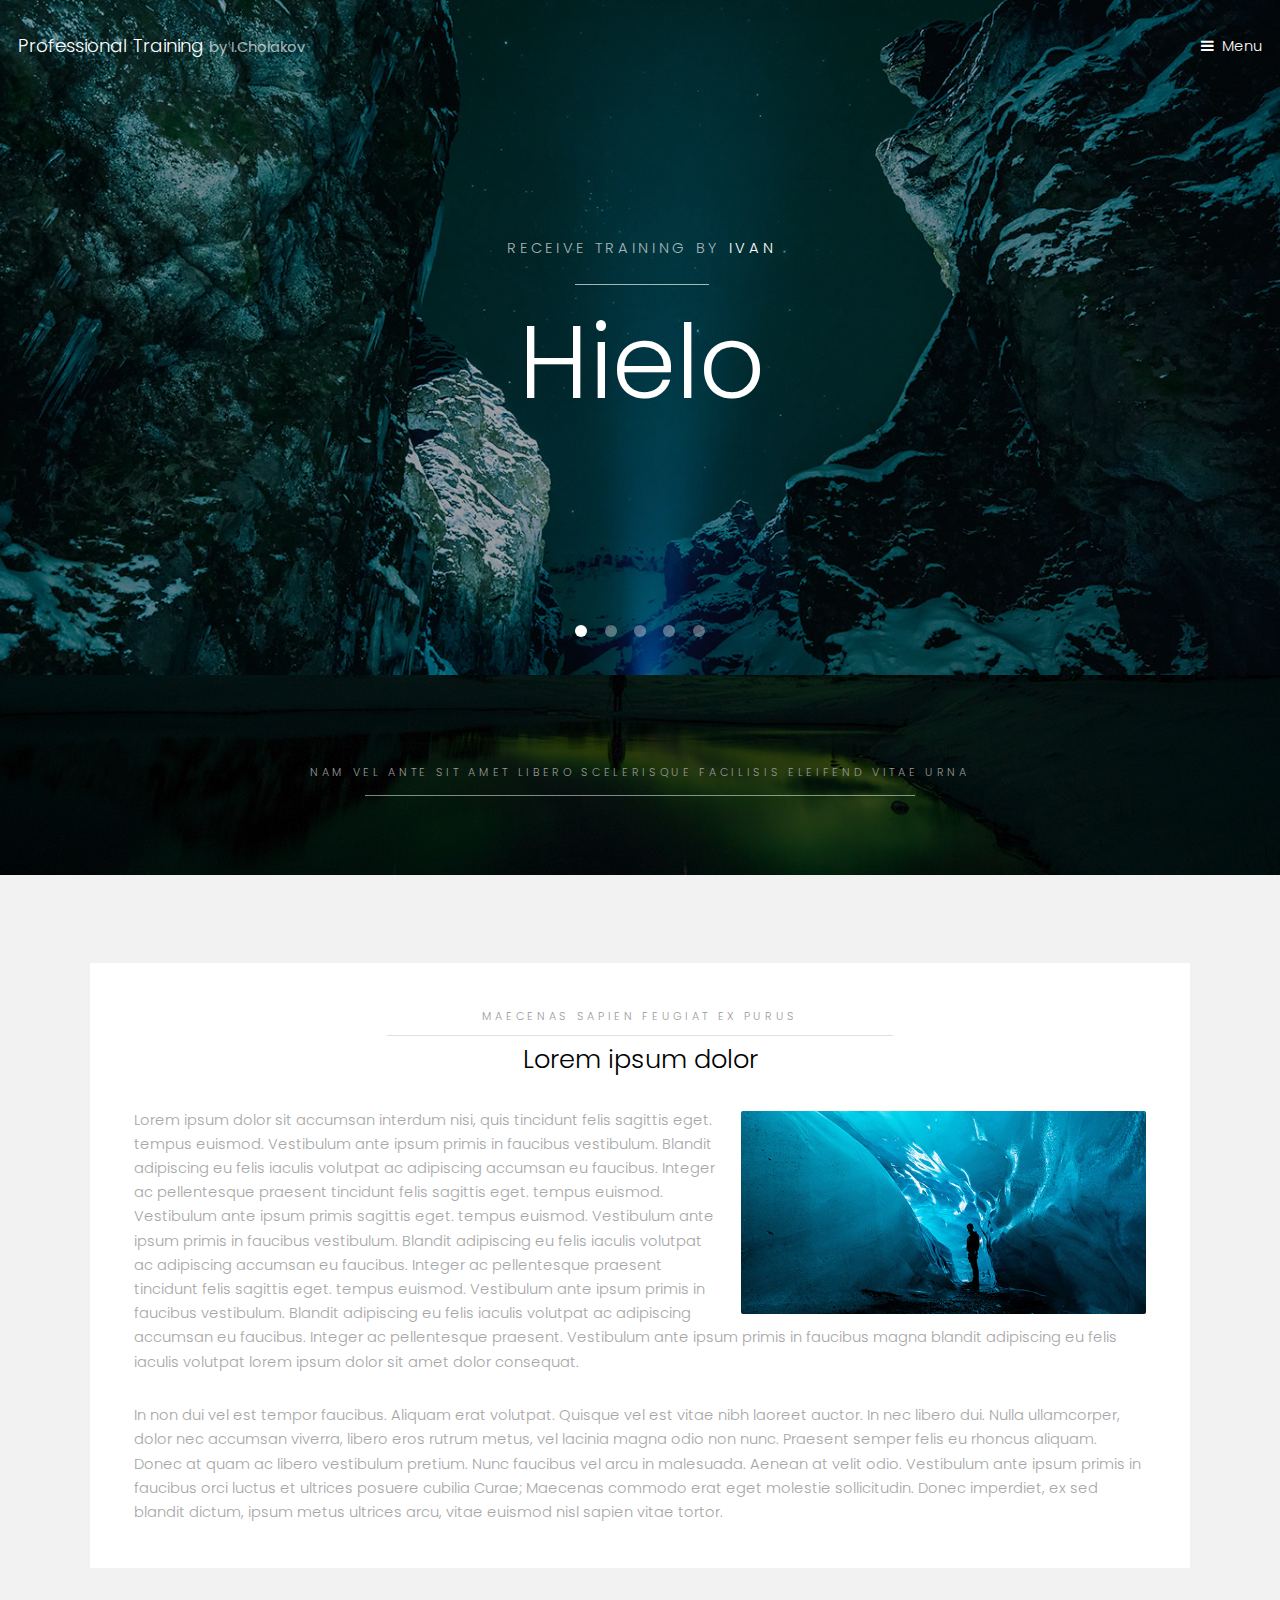
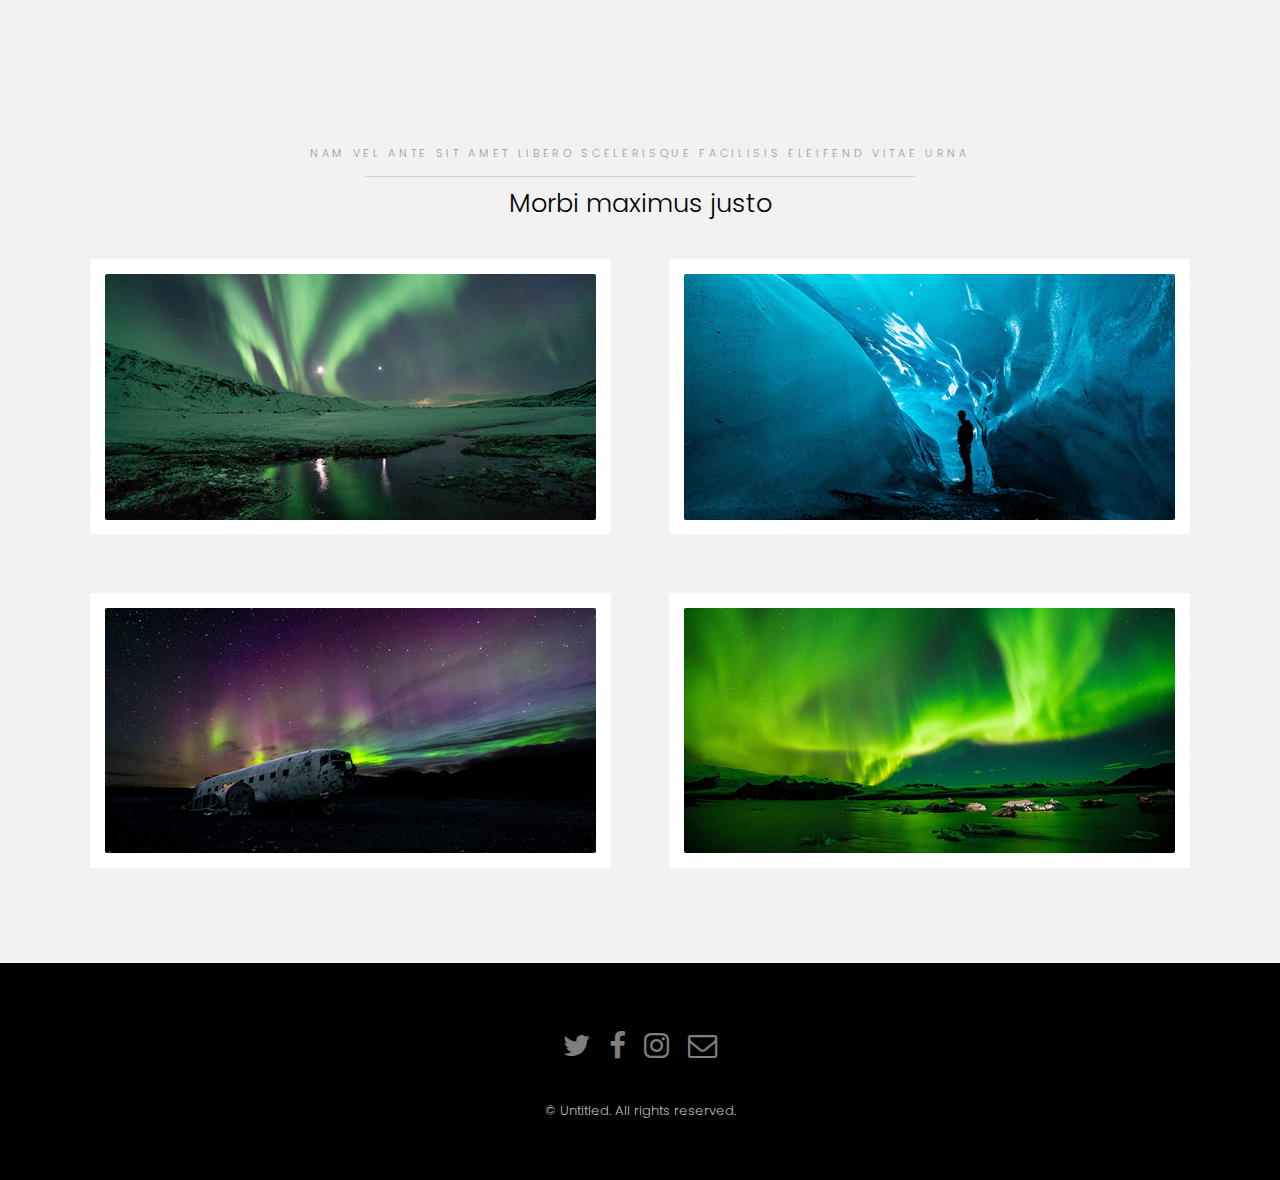
<file: index.html>
<!DOCTYPE HTML>
<!--
	Hielo by TEMPLATED
	templated.co @templatedco
	Released for free under the Creative Commons Attribution 3.0 license (templated.co/license)
-->
<html>
	<head>
		<title>Professional Training</title>
		<meta charset="utf-8" />
		<meta name="viewport" content="width=device-width, initial-scale=1" />
		<link rel="stylesheet" href="assets/css/main.css" />
	</head>
	<body>

		<!-- Header -->
			<header id="header" class="alt">
				<div class="logo"><a href="index.html">Professional Training <span>by I.Cholakov</span></a></div>
				<a href="#menu">Menu</a>
			</header>

		<!-- Nav -->
			<nav id="menu">
				<ul class="links">
					<li><a href="index.html">Home</a></li>
					<li><a href="generic.html">Service</a></li>
					<li><a href="elements.html">Contact</a></li>
				</ul>
			</nav>

		<!-- Banner -->
			<section class="banner full">
				<article>
					<img src="images/slide01.jpg" alt="" />
					<div class="inner">
						<header>
							<p>Receive training by <a href="https://templated.co">Ivan</a></p>
							<h2>Hielo</h2>
						</header>
					</div>
				</article>
				<article>
					<img src="images/Swimming%20HD%20Wallpapers%202.jpg" alt="" />
					<div class="inner">
						<header>
							<p>Professional and affordable</p>
							<h2>Service</h2>
						</header>
					</div>
				</article>
				<article>
					<img src="images/slide03.jpg"  alt="" />
					<div class="inner">
						<header>
							<p>Happy clients</p>
							<h2>Tempus dolor</h2>
						</header>
					</div>
				</article>
				<article>
					<img src="images/slide04.jpg"  alt="" />
					<div class="inner">
						<header>
							<p>Adipiscing lorem ipsum feugiat sed phasellus consequat</p>
							<h2>Etiam feugiat</h2>
						</header>
					</div>
				</article>
				<article>
					<img src="images/slide05.jpg"  alt="" />
					<div class="inner">
						<header>
							<p>Ipsum dolor sed magna veroeros lorem ipsum</p>
							<h2>Lorem adipiscing</h2>
						</header>
					</div>
				</article>
			</section>

<!--		&lt;!&ndash; One &ndash;&gt;
			<section id="one" class="wrapper style2">
				<div class="inner">
					<div class="grid-style">

						<div>
							<div class="box">
								<div class="image fit">
									<img src="images/pic02.jpg" alt="" />
								</div>
								<div class="content">
									<header class="align-center">
										<p>maecenas sapien feugiat ex purus</p>
										<h2>Lorem ipsum dolor</h2>
									</header>
									<p> Cras aliquet urna ut sapien tincidunt, quis malesuada elit facilisis. Vestibulum sit amet tortor velit. Nam elementum nibh a libero pharetra elementum. Maecenas feugiat ex purus, quis volutpat lacus placerat malesuada.</p>
									<footer class="align-center">
										<a href="#" class="button alt">Learn More</a>
									</footer>
								</div>
							</div>
						</div>

						<div>
							<div class="box">
								<div class="image fit">
									<img src="images/pic03.jpg" alt="" />
								</div>
								<div class="content">
									<header class="align-center">
										<p>mattis elementum sapien pretium tellus</p>
										<h2>Vestibulum sit amet</h2>
									</header>
									<p> Cras aliquet urna ut sapien tincidunt, quis malesuada elit facilisis. Vestibulum sit amet tortor velit. Nam elementum nibh a libero pharetra elementum. Maecenas feugiat ex purus, quis volutpat lacus placerat malesuada.</p>
									<footer class="align-center">
										<a href="#" class="button alt">Learn More</a>
									</footer>
								</div>
							</div>
						</div>

					</div>
				</div>
			</section>-->

		<!-- Two -->
			<section id="two" class="wrapper style3" style="height: 200px">
				<div class="inner">
					<header class="align-center">
						<p>Nam vel ante sit amet libero scelerisque facilisis eleifend vitae urna</p>

					</header>
				</div>
			</section>
		<!-- Two -->
		<section id="two" class="wrapper style2">
			<div class="inner">
				<div class="box">
					<div class="content">
						<header class="align-center">
							<p>maecenas sapien feugiat ex purus</p>
							<h2>Lorem ipsum dolor</h2>
						</header>
						<p><span class="image right" style="height: "><img src="images/pic02.jpg" alt=""></span>Lorem ipsum dolor sit accumsan interdum nisi, quis tincidunt felis sagittis eget. tempus euismod. Vestibulum ante ipsum primis in faucibus vestibulum. Blandit adipiscing eu felis iaculis volutpat ac adipiscing accumsan eu faucibus. Integer ac pellentesque praesent tincidunt felis sagittis eget. tempus euismod. Vestibulum ante ipsum primis sagittis eget. tempus euismod. Vestibulum ante ipsum primis in faucibus vestibulum. Blandit adipiscing eu felis iaculis volutpat ac adipiscing accumsan eu faucibus. Integer ac pellentesque praesent tincidunt felis sagittis eget. tempus euismod. Vestibulum ante ipsum primis in faucibus vestibulum. Blandit adipiscing eu felis iaculis volutpat ac adipiscing accumsan eu faucibus. Integer ac pellentesque praesent. Vestibulum ante ipsum primis in faucibus magna blandit adipiscing eu felis iaculis volutpat lorem ipsum dolor sit amet dolor consequat.</p>
						<p> In non dui vel est tempor faucibus. Aliquam erat volutpat. Quisque vel est vitae nibh laoreet auctor. In nec libero dui. Nulla ullamcorper, dolor nec accumsan viverra, libero eros rutrum metus, vel lacinia magna odio non nunc. Praesent semper felis eu rhoncus aliquam. Donec at quam ac libero vestibulum pretium. Nunc faucibus vel arcu in malesuada. Aenean at velit odio. Vestibulum ante ipsum primis in faucibus orci luctus et ultrices posuere cubilia Curae; Maecenas commodo erat eget molestie sollicitudin. Donec imperdiet, ex sed blandit dictum, ipsum metus ultrices arcu, vitae euismod nisl sapien vitae tortor.</p></div>
				</div>
			</div>
		</section>

		<!-- Three -->
			<section id="three" class="wrapper style2">
				<div class="inner">
					<header class="align-center">
						<p class="special">Nam vel ante sit amet libero scelerisque facilisis eleifend vitae urna</p>
						<h2>Morbi maximus justo</h2>
					</header>
					<div class="gallery">
						<div>
							<div class="image fit">
								<a href="#"><img src="images/pic01.jpg" alt="" /></a>
							</div>
						</div>
						<div>
							<div class="image fit">
								<a href="#"><img src="images/pic02.jpg" alt="" /></a>
							</div>
						</div>
						<div>
							<div class="image fit">
								<a href="#"><img src="images/pic03.jpg" alt="" /></a>
							</div>
						</div>
						<div>
							<div class="image fit">
								<a href="#"><img src="images/pic04.jpg" alt="" /></a>
							</div>
						</div>
					</div>
				</div>
			</section>


		<!-- Footer -->
			<footer id="footer">
				<div class="container">
					<ul class="icons">
						<li><a href="#" class="icon fa-twitter"><span class="label">Twitter</span></a></li>
						<li><a href="#" class="icon fa-facebook"><span class="label">Facebook</span></a></li>
						<li><a href="#" class="icon fa-instagram"><span class="label">Instagram</span></a></li>
						<li><a href="#" class="icon fa-envelope-o"><span class="label">Email</span></a></li>
					</ul>
				</div>
				<div class="copyright">
					&copy; Untitled. All rights reserved.
				</div>
			</footer>

		<!-- Scripts -->
			<script src="assets/js/jquery.min.js"></script>
			<script src="assets/js/jquery.scrollex.min.js"></script>
			<script src="assets/js/skel.min.js"></script>
			<script src="assets/js/util.js"></script>
			<script src="assets/js/main.js"></script>

	</body>
</html>
</file>
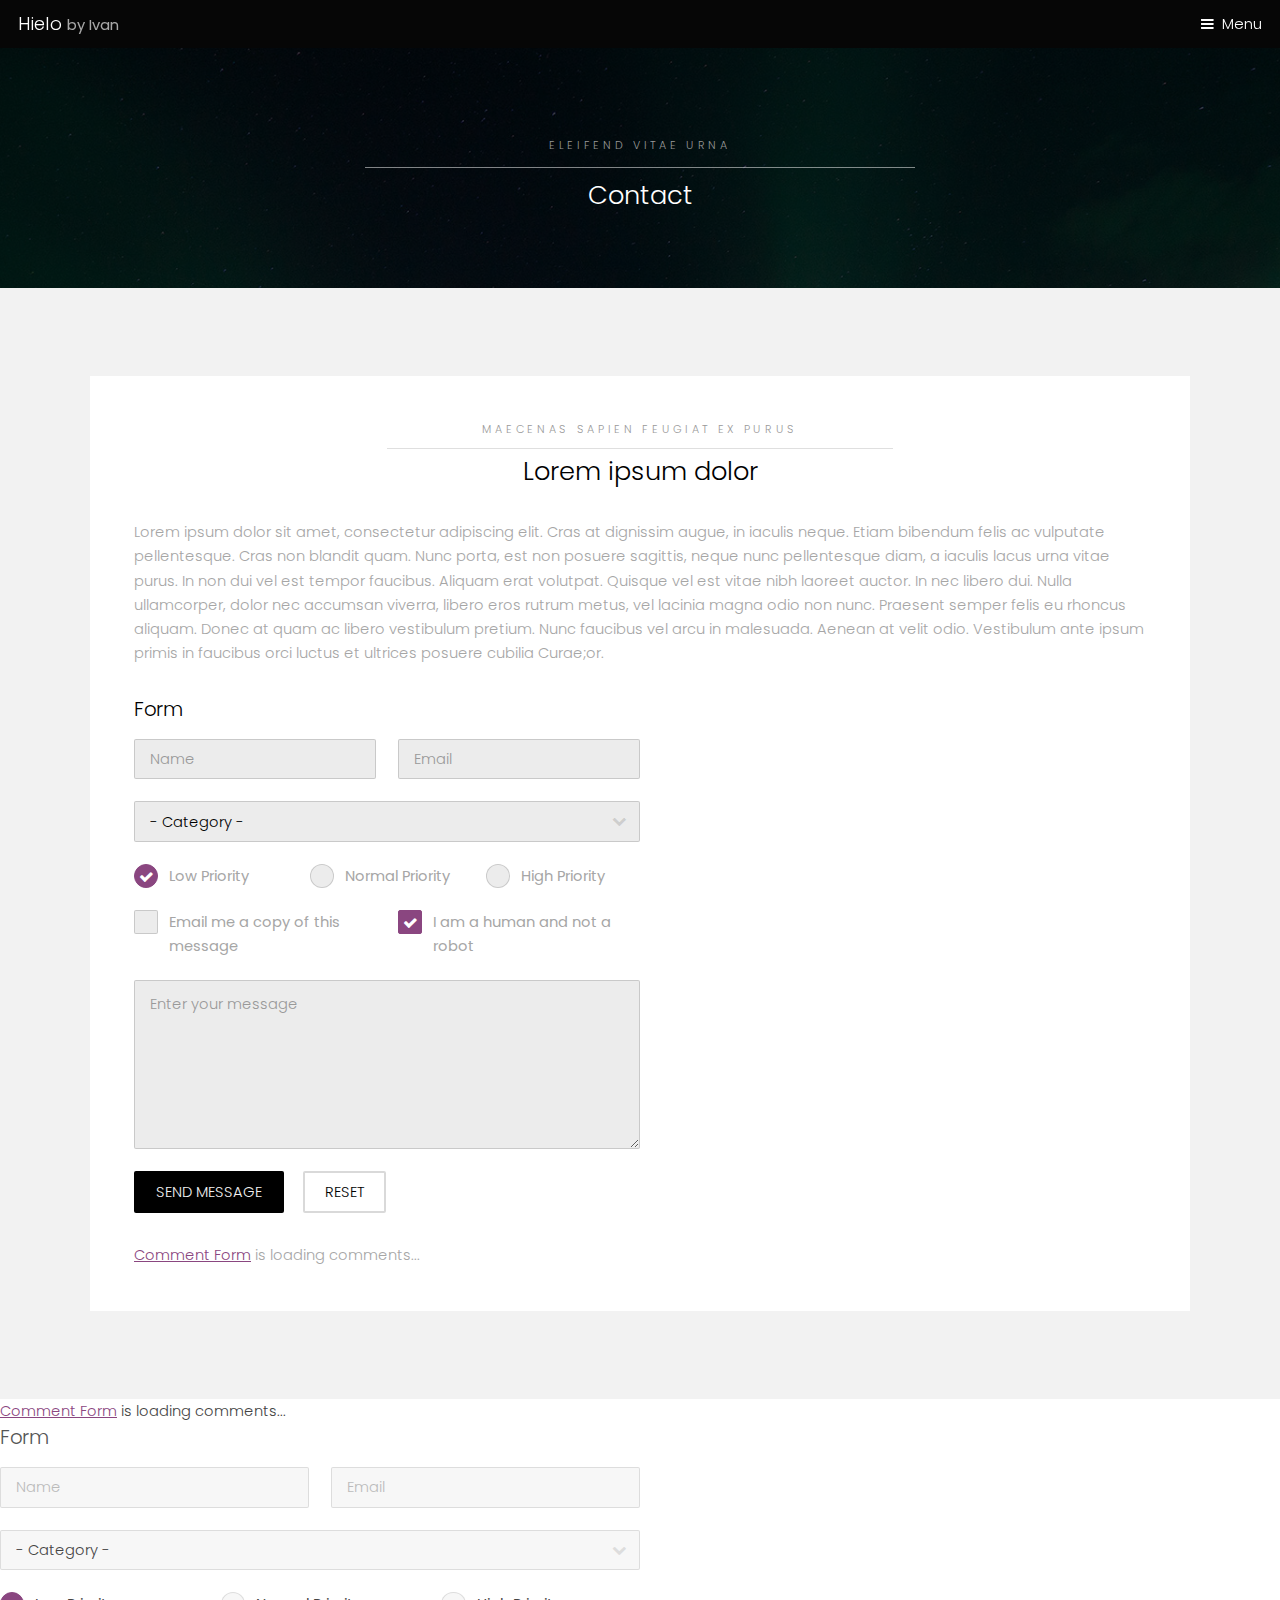
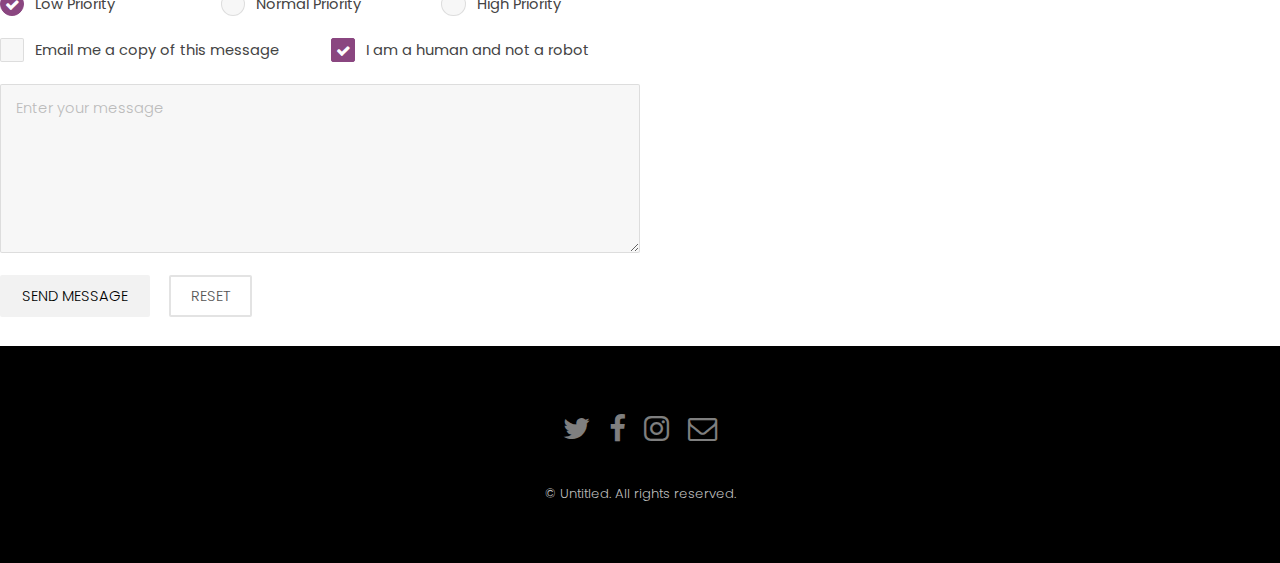
<file: Contact.html>
<!DOCTYPE HTML>
<!--
	Hielo by TEMPLATED
	templated.co @templatedco
	Released for free under the Creative Commons Attribution 3.0 license (templated.co/license)
-->
<html>
<head>
    <title>Hielo by TEMPLATED</title>
    <meta charset="utf-8" />
    <meta name="viewport" content="width=device-width, initial-scale=1" />
    <link rel="stylesheet" href="assets/css/main.css" />
</head>
<body class="subpage">

<!-- Header -->
<header id="header">
    <div class="logo"><a href="index.html">Hielo <span>by Ivan</span></a></div>
    <a href="#menu">Menu</a>
</header>

<!-- Nav -->
<nav id="menu">
    <ul class="links">
        <li><a href="index.html">Home</a></li>
        <li><a href="Service.html">Service</a></li>
        <li><a href="Contact.html.html">Contact</a></li>
    </ul>
</nav>

<!-- One -->
<section id="One" class="wrapper style3">
    <div class="inner">
        <header class="align-center">
            <p>Eleifend vitae urna</p>
            <h2>Contact</h2>
        </header>
    </div>
</section>

<!-- Two -->
<section id="two" class="wrapper style2">
    <div class="inner">
        <div class="box">
            <div class="content">
                <header class="align-center">
                    <p>maecenas sapien feugiat ex purus</p>
                    <h2>Lorem ipsum dolor</h2>
                </header>
                <p>Lorem ipsum dolor sit amet, consectetur adipiscing elit. Cras at dignissim augue, in iaculis neque. Etiam bibendum felis ac vulputate pellentesque. Cras non blandit quam. Nunc porta, est non posuere sagittis, neque nunc pellentesque diam, a iaculis lacus urna vitae purus. In non dui vel est tempor faucibus. Aliquam erat volutpat. Quisque vel est vitae nibh laoreet auctor. In nec libero dui. Nulla ullamcorper, dolor nec accumsan viverra, libero eros rutrum metus, vel lacinia magna odio non nunc. Praesent semper felis eu rhoncus aliquam. Donec at quam ac libero vestibulum pretium. Nunc faucibus vel arcu in malesuada. Aenean at velit odio. Vestibulum ante ipsum primis in faucibus orci luctus et ultrices posuere cubilia Curae;or.</p>

                <!-- Form -->
                <div class="6u$ 12u$(medium)">

                    <h3>Form</h3>

                    <form method="post" action="#">
                        <div class="row uniform">
                            <div class="6u 12u$(xsmall)">
                                <input type="text" name="name" id="name" value="" placeholder="Name" />
                            </div>
                            <div class="6u$ 12u$(xsmall)">
                                <input type="email" name="email" id="email" value="" placeholder="Email" />
                            </div>
                            <!-- Break -->
                            <div class="12u$">
                                <div class="select-wrapper">
                                    <select name="category" id="category">
                                        <option value="">- Category -</option>
                                        <option value="1">Manufacturing</option>
                                        <option value="1">Shipping</option>
                                        <option value="1">Administration</option>
                                        <option value="1">Human Resources</option>
                                    </select>
                                </div>
                            </div>
                            <!-- Break -->
                            <div class="4u 12u$(small)">
                                <input type="radio" id="priority-low" name="priority" checked>
                                <label for="priority-low">Low Priority</label>
                            </div>
                            <div class="4u 12u$(small)">
                                <input type="radio" id="priority-normal" name="priority">
                                <label for="priority-normal">Normal Priority</label>
                            </div>
                            <div class="4u$ 12u$(small)">
                                <input type="radio" id="priority-high" name="priority">
                                <label for="priority-high">High Priority</label>
                            </div>
                            <!-- Break -->
                            <div class="6u 12u$(small)">
                                <input type="checkbox" id="copy" name="copy">
                                <label for="copy">Email me a copy of this message</label>
                            </div>
                            <div class="6u$ 12u$(small)">
                                <input type="checkbox" id="human" name="human" checked>
                                <label for="human">I am a human and not a robot</label>
                            </div>
                            <!-- Break -->
                            <div class="12u$">
                                <textarea name="message" id="message" placeholder="Enter your message" rows="6"></textarea>
                            </div>
                            <!-- Break -->
                            <div class="12u$">
                                <ul class="actions">
                                    <li><input type="submit" value="Send Message" /></li>
                                    <li><input type="reset" value="Reset" class="alt" /></li>
                                </ul>
                            </div>
                        </div>
                    </form>
                </div>
                <!-- begin wwww.htmlcommentbox.com -->
                <div id="HCB_comment_box"><a href="http://www.htmlcommentbox.com">Comment Form</a> is loading comments...</div>
                <link rel="stylesheet" type="text/css" href="//www.htmlcommentbox.com/static/skins/bootstrap/twitter-bootstrap.css?v=0" />
                <script type="text/javascript" id="hcb"> /*<!--*/ if(!window.hcb_user){hcb_user={};} (function(){var s=document.createElement("script"), l=hcb_user.PAGE || (""+window.location).replace(/'/g,"%27"), h="//www.htmlcommentbox.com";s.setAttribute("type","text/javascript");s.setAttribute("src", h+"/jread?page="+encodeURIComponent(l).replace("+","%2B")+"&opts=16862&num=10&ts=1515858122155");if (typeof s!="undefined") document.getElementsByTagName("head")[0].appendChild(s);})(); /*-->*/ </script>
                <!-- end www.htmlcommentbox.com -->


            </div>
        </div>
    </div>
</section>


<!-- begin wwww.htmlcommentbox.com -->
<div id="HCB_comment_box"><a href="http://www.htmlcommentbox.com">Comment Form</a> is loading comments...</div>
<link rel="stylesheet" type="text/css" href="//www.htmlcommentbox.com/static/skins/bootstrap/twitter-bootstrap.css?v=0" />
<script type="text/javascript" id="hcb"> /*<!--*/ if(!window.hcb_user){hcb_user={};} (function(){var s=document.createElement("script"), l=hcb_user.PAGE || (""+window.location).replace(/'/g,"%27"), h="//www.htmlcommentbox.com";s.setAttribute("type","text/javascript");s.setAttribute("src", h+"/jread?page="+encodeURIComponent(l).replace("+","%2B")+"&opts=16862&num=10&ts=1515858122155");if (typeof s!="undefined") document.getElementsByTagName("head")[0].appendChild(s);})(); /*-->*/ </script>
<!-- end www.htmlcommentbox.com -->

<!-- Form -->
<div class="6u$ 12u$(medium)">

<h3>Form</h3>

<form method="post" action="#">
    <div class="row uniform">
        <div class="6u 12u$(xsmall)">
            <input type="text" name="name" id="name" value="" placeholder="Name" />
        </div>
        <div class="6u$ 12u$(xsmall)">
            <input type="email" name="email" id="email" value="" placeholder="Email" />
        </div>
        <!-- Break -->
        <div class="12u$">
            <div class="select-wrapper">
                <select name="category" id="category">
                    <option value="">- Category -</option>
                    <option value="1">Manufacturing</option>
                    <option value="1">Shipping</option>
                    <option value="1">Administration</option>
                    <option value="1">Human Resources</option>
                </select>
            </div>
        </div>
        <!-- Break -->
        <div class="4u 12u$(small)">
            <input type="radio" id="priority-low" name="priority" checked>
            <label for="priority-low">Low Priority</label>
        </div>
        <div class="4u 12u$(small)">
            <input type="radio" id="priority-normal" name="priority">
            <label for="priority-normal">Normal Priority</label>
        </div>
        <div class="4u$ 12u$(small)">
            <input type="radio" id="priority-high" name="priority">
            <label for="priority-high">High Priority</label>
        </div>
        <!-- Break -->
        <div class="6u 12u$(small)">
            <input type="checkbox" id="copy" name="copy">
            <label for="copy">Email me a copy of this message</label>
        </div>
        <div class="6u$ 12u$(small)">
            <input type="checkbox" id="human" name="human" checked>
            <label for="human">I am a human and not a robot</label>
        </div>
        <!-- Break -->
        <div class="12u$">
            <textarea name="message" id="message" placeholder="Enter your message" rows="6"></textarea>
        </div>
        <!-- Break -->
        <div class="12u$">
            <ul class="actions">
                <li><input type="submit" value="Send Message" /></li>
                <li><input type="reset" value="Reset" class="alt" /></li>
            </ul>
        </div>
    </div>
</form>
</div>

<!-- Footer -->
<footer id="footer">
    <div class="container">
        <ul class="icons">
            <li><a href="#" class="icon fa-twitter"><span class="label">Twitter</span></a></li>
            <li><a href="#" class="icon fa-facebook"><span class="label">Facebook</span></a></li>
            <li><a href="#" class="icon fa-instagram"><span class="label">Instagram</span></a></li>
            <li><a href="#" class="icon fa-envelope-o"><span class="label">Email</span></a></li>
        </ul>
    </div>
    <div class="copyright">
        &copy; Untitled. All rights reserved.
    </div>
</footer>

<!-- Scripts -->
<script src="assets/js/jquery.min.js"></script>
<script src="assets/js/jquery.scrollex.min.js"></script>
<script src="assets/js/skel.min.js"></script>
<script src="assets/js/util.js"></script>
<script src="assets/js/main.js"></script>

</body>
</html>
</file>
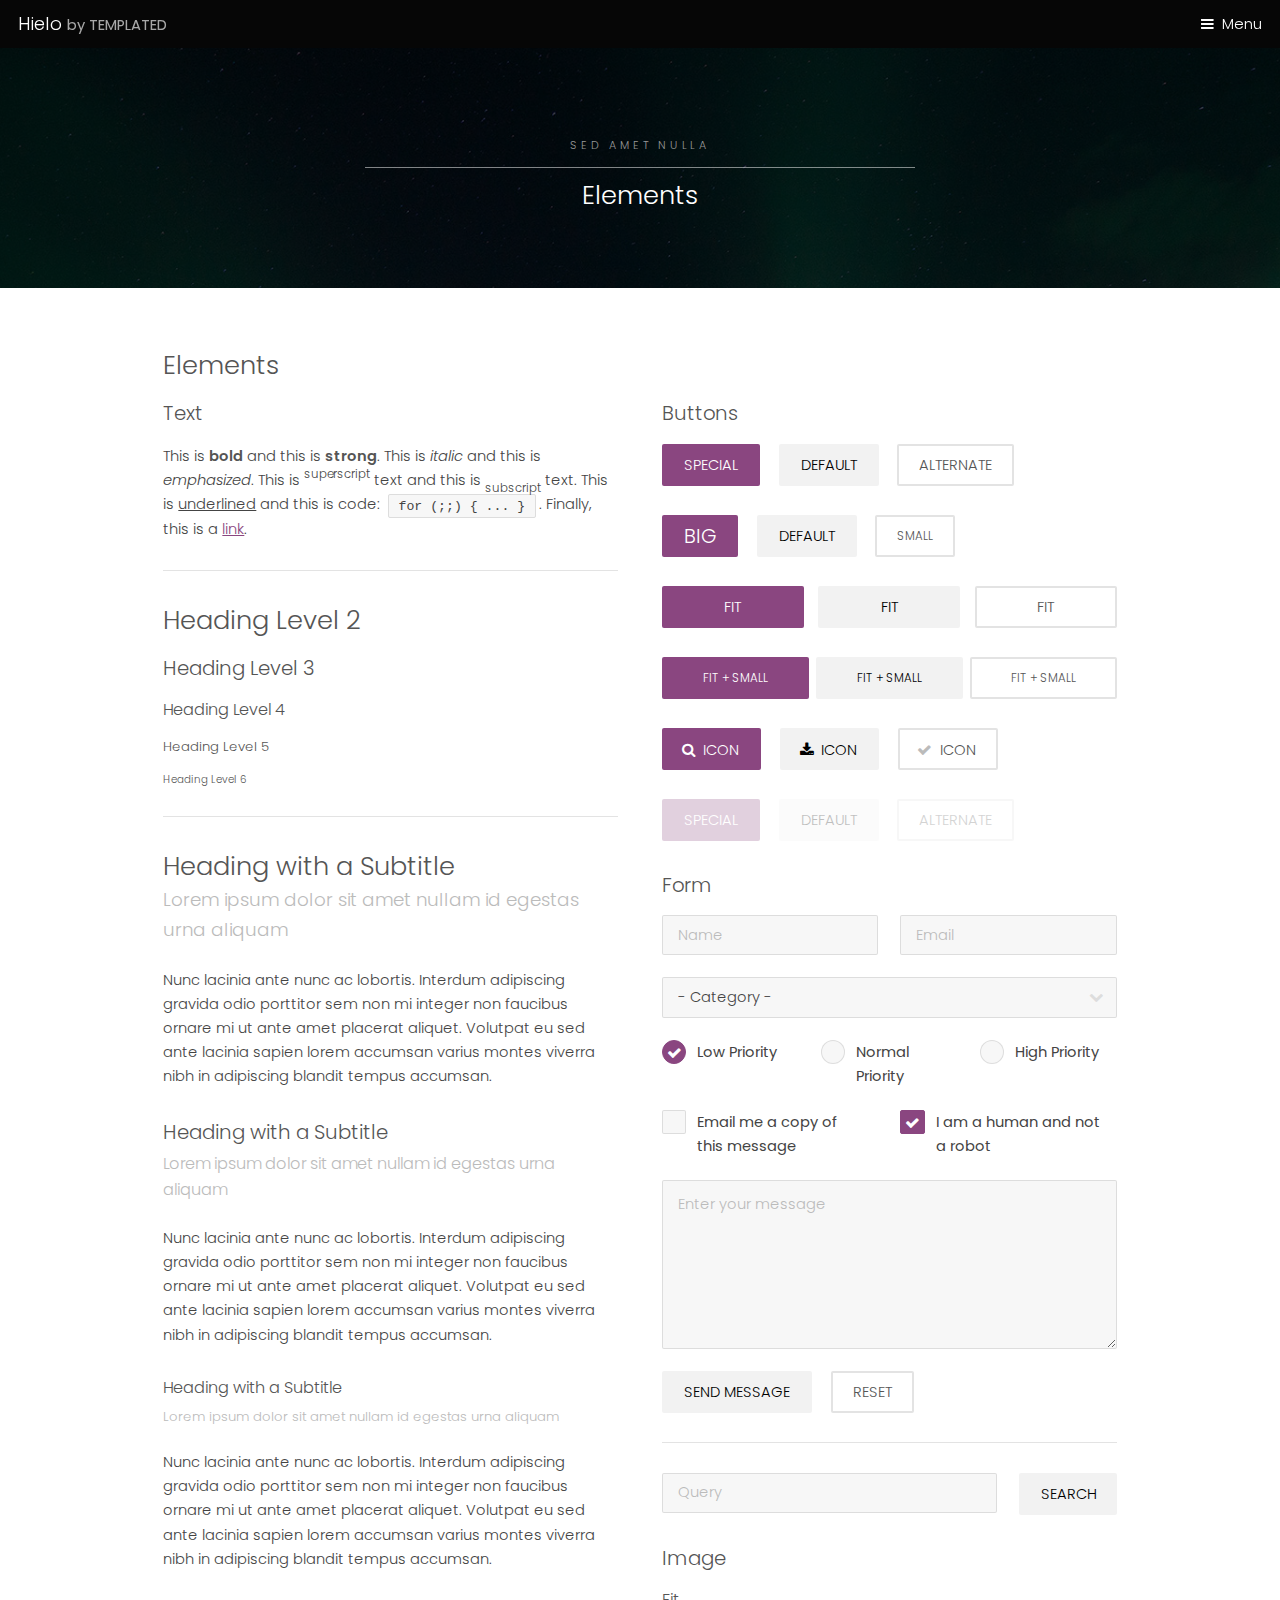
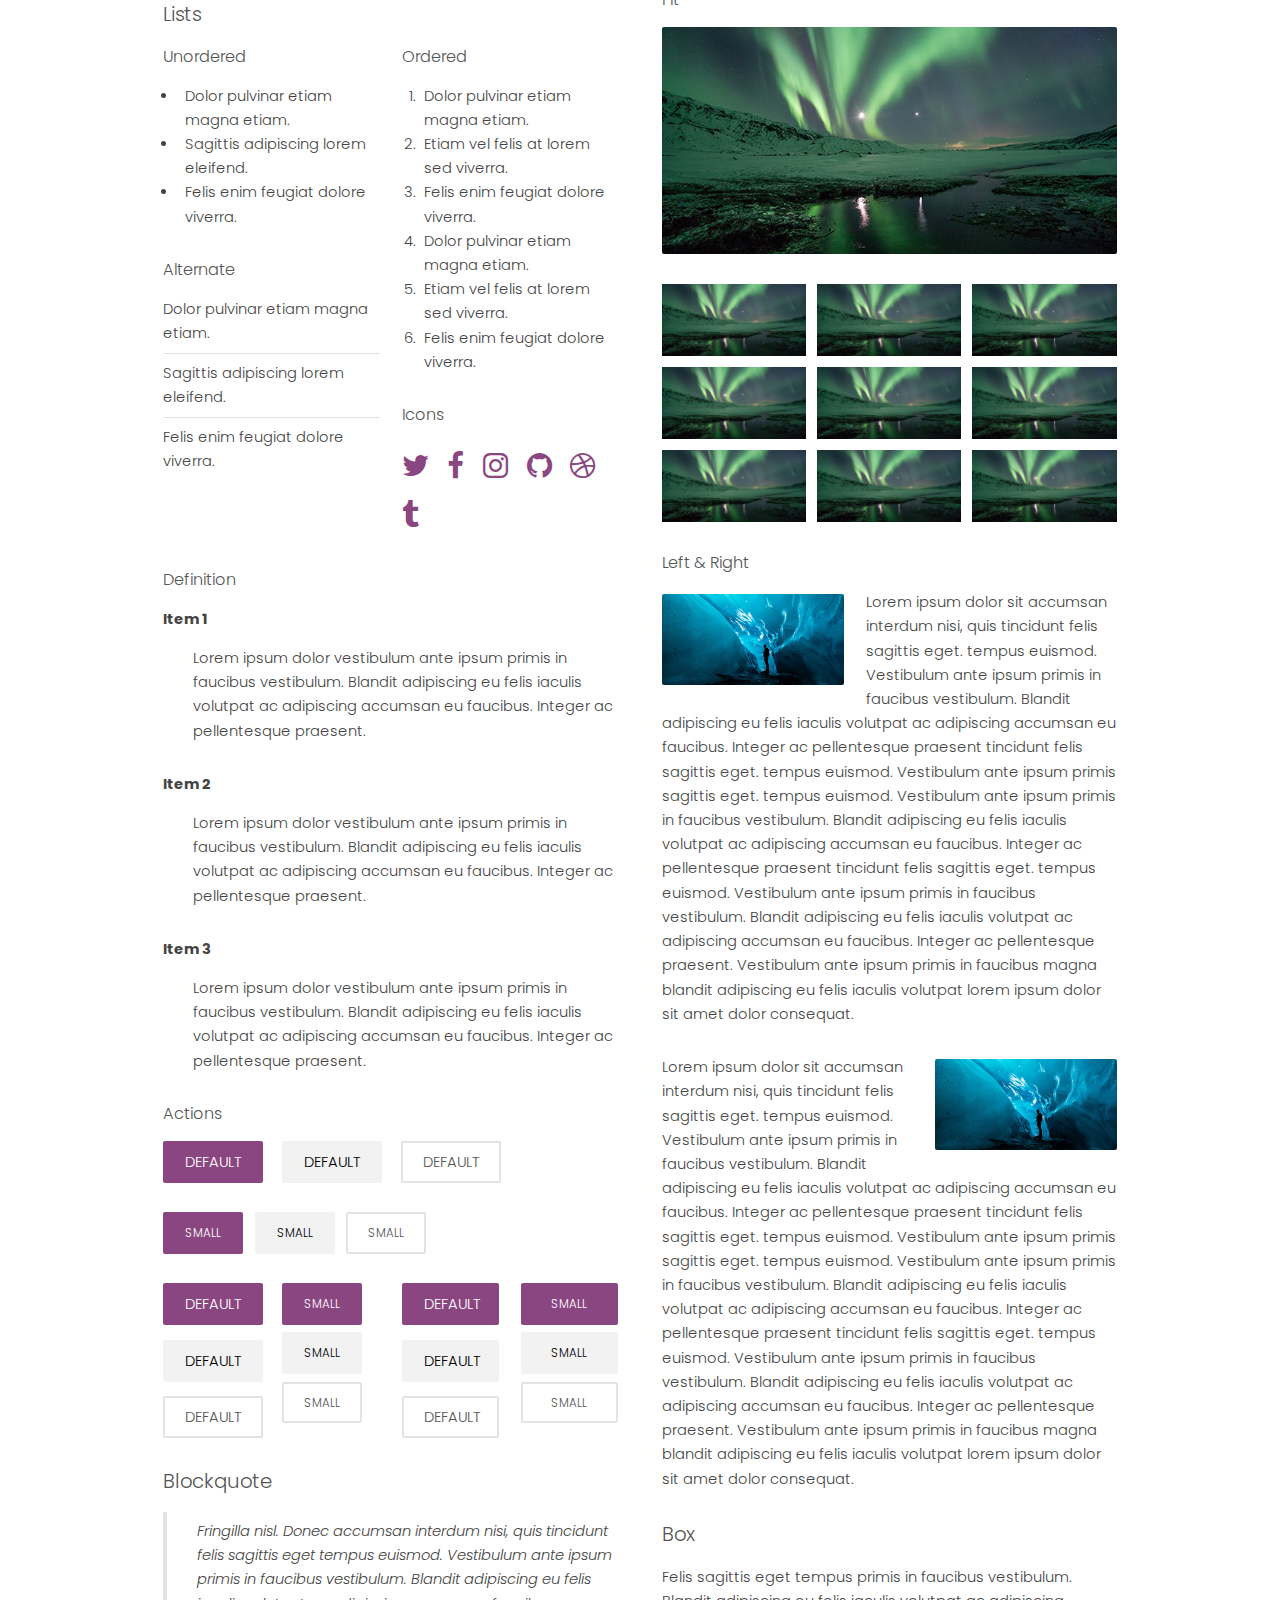
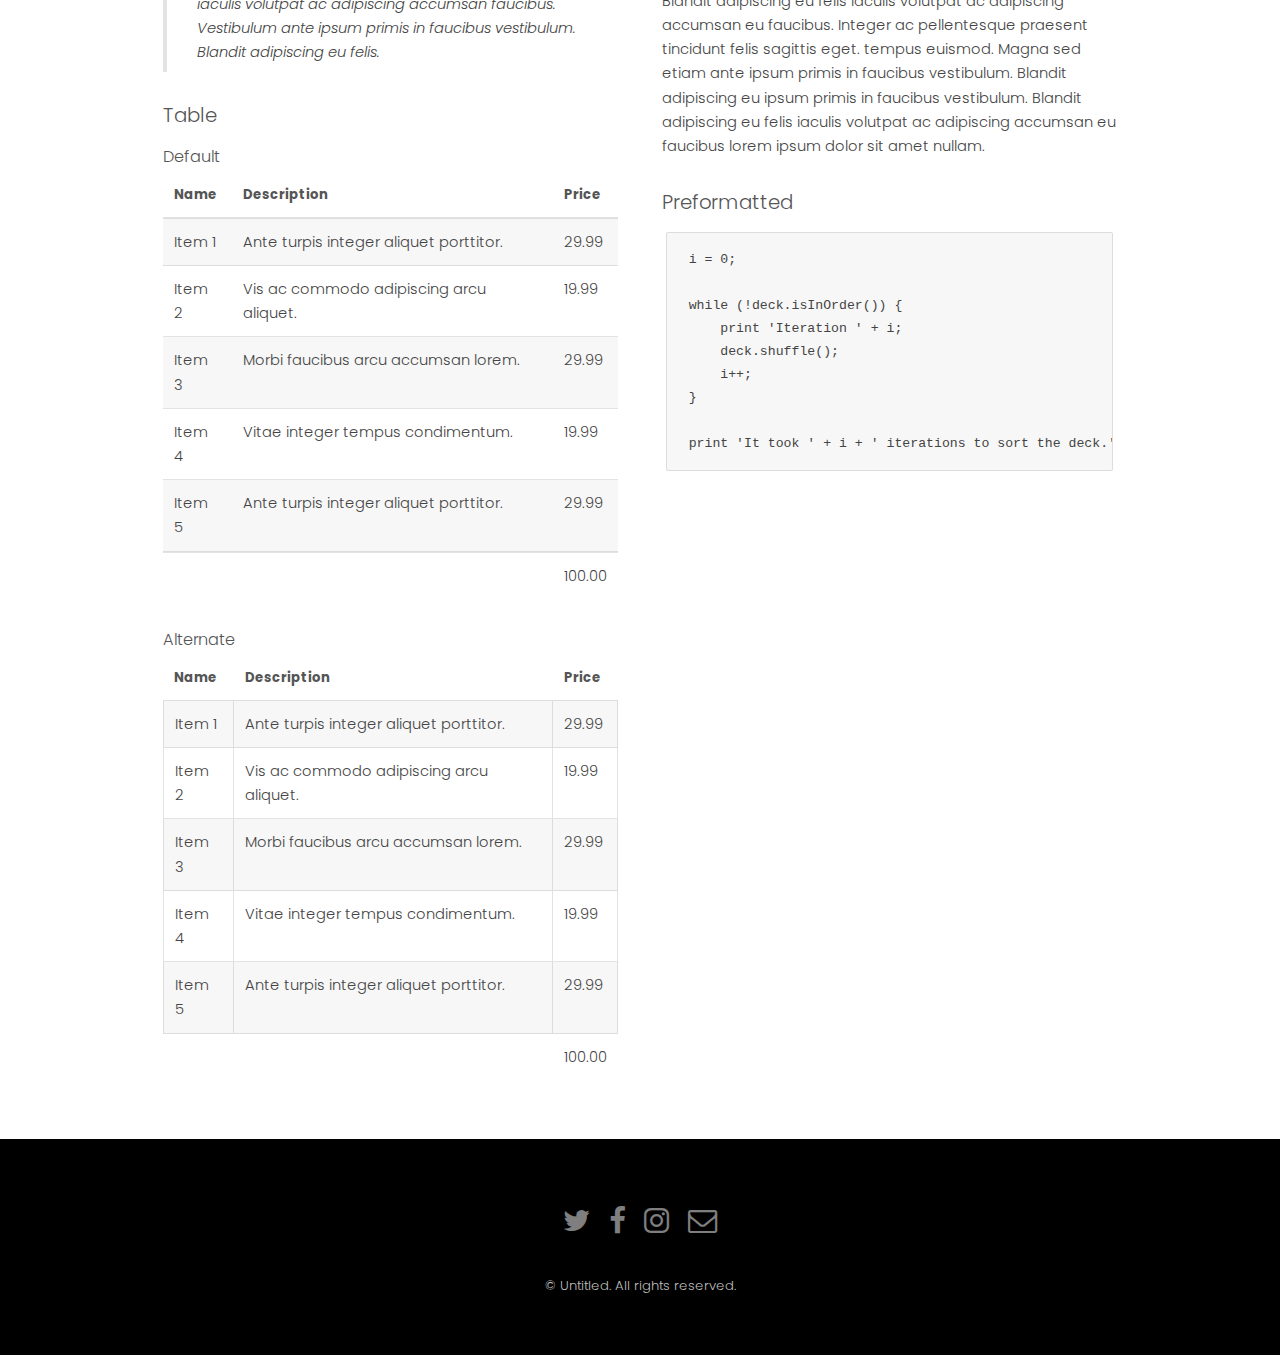
<file: elements.html>
<!DOCTYPE HTML>
<!--
	Hielo by TEMPLATED
	templated.co @templatedco
	Released for free under the Creative Commons Attribution 3.0 license (templated.co/license)
-->
<html>
	<head>
		<title>Hielo by TEMPLATED</title>
		<meta charset="utf-8" />
		<meta name="viewport" content="width=device-width, initial-scale=1" />
		<link rel="stylesheet" href="assets/css/main.css" />
	</head>
	<body class="subpage">

		<!-- Header -->
			<header id="header">
				<div class="logo"><a href="index.html">Hielo <span>by TEMPLATED</span></a></div>
				<a href="#menu">Menu</a>
			</header>

		<!-- Nav -->
			<nav id="menu">
				<ul class="links">
					<li><a href="index.html">Home</a></li>
					<li><a href="generic.html">Generic</a></li>
					<li><a href="elements.html">Elements</a></li>
				</ul>
			</nav>

		<!-- One -->
			<section id="One" class="wrapper style3">
				<div class="inner">
					<header class="align-center">
						<p>Sed amet nulla</p>
						<h2>Elements</h2>
					</header>
				</div>
			</section>

		<!-- Main -->
			<div id="main" class="container">

				<!-- Elements -->
					<h2 id="elements">Elements</h2>
					<div class="row 200%">
						<div class="6u 12u$(medium)">

							<!-- Text stuff -->
								<h3>Text</h3>
								<p>This is <b>bold</b> and this is <strong>strong</strong>. This is <i>italic</i> and this is <em>emphasized</em>.
								This is <sup>superscript</sup> text and this is <sub>subscript</sub> text.
								This is <u>underlined</u> and this is code: <code>for (;;) { ... }</code>.
								Finally, this is a <a href="#">link</a>.</p>
								<hr />
								<h2>Heading Level 2</h2>
								<h3>Heading Level 3</h3>
								<h4>Heading Level 4</h4>
								<h5>Heading Level 5</h5>
								<h6>Heading Level 6</h6>
								<hr />
								<header>
									<h2>Heading with a Subtitle</h2>
									<p>Lorem ipsum dolor sit amet nullam id egestas urna aliquam</p>
								</header>
								<p>Nunc lacinia ante nunc ac lobortis. Interdum adipiscing gravida odio porttitor sem non mi integer non faucibus ornare mi ut ante amet placerat aliquet. Volutpat eu sed ante lacinia sapien lorem accumsan varius montes viverra nibh in adipiscing blandit tempus accumsan.</p>
								<header>
									<h3>Heading with a Subtitle</h3>
									<p>Lorem ipsum dolor sit amet nullam id egestas urna aliquam</p>
								</header>
								<p>Nunc lacinia ante nunc ac lobortis. Interdum adipiscing gravida odio porttitor sem non mi integer non faucibus ornare mi ut ante amet placerat aliquet. Volutpat eu sed ante lacinia sapien lorem accumsan varius montes viverra nibh in adipiscing blandit tempus accumsan.</p>
								<header>
									<h4>Heading with a Subtitle</h4>
									<p>Lorem ipsum dolor sit amet nullam id egestas urna aliquam</p>
								</header>
								<p>Nunc lacinia ante nunc ac lobortis. Interdum adipiscing gravida odio porttitor sem non mi integer non faucibus ornare mi ut ante amet placerat aliquet. Volutpat eu sed ante lacinia sapien lorem accumsan varius montes viverra nibh in adipiscing blandit tempus accumsan.</p>

							<!-- Lists -->
								<h3>Lists</h3>
								<div class="row">
									<div class="6u 12u$(small)">

										<h4>Unordered</h4>
										<ul>
											<li>Dolor pulvinar etiam magna etiam.</li>
											<li>Sagittis adipiscing lorem eleifend.</li>
											<li>Felis enim feugiat dolore viverra.</li>
										</ul>

										<h4>Alternate</h4>
										<ul class="alt">
											<li>Dolor pulvinar etiam magna etiam.</li>
											<li>Sagittis adipiscing lorem eleifend.</li>
											<li>Felis enim feugiat dolore viverra.</li>
										</ul>

									</div>
									<div class="6u$ 12u$(small)">

										<h4>Ordered</h4>
										<ol>
											<li>Dolor pulvinar etiam magna etiam.</li>
											<li>Etiam vel felis at lorem sed viverra.</li>
											<li>Felis enim feugiat dolore viverra.</li>
											<li>Dolor pulvinar etiam magna etiam.</li>
											<li>Etiam vel felis at lorem sed viverra.</li>
											<li>Felis enim feugiat dolore viverra.</li>
										</ol>

										<h4>Icons</h4>
										<ul class="icons">
											<li><a href="#" class="icon fa-twitter"><span class="label">Twitter</span></a></li>
											<li><a href="#" class="icon fa-facebook"><span class="label">Facebook</span></a></li>
											<li><a href="#" class="icon fa-instagram"><span class="label">Instagram</span></a></li>
											<li><a href="#" class="icon fa-github"><span class="label">Github</span></a></li>
											<li><a href="#" class="icon fa-dribbble"><span class="label">Dribbble</span></a></li>
											<li><a href="#" class="icon fa-tumblr"><span class="label">Tumblr</span></a></li>
										</ul>

									</div>
								</div>
								<h4>Definition</h4>
								<dl>
									<dt>Item 1</dt>
									<dd>
										<p>Lorem ipsum dolor vestibulum ante ipsum primis in faucibus vestibulum. Blandit adipiscing eu felis iaculis volutpat ac adipiscing accumsan eu faucibus. Integer ac pellentesque praesent.</p>
									</dd>
									<dt>Item 2</dt>
									<dd>
										<p>Lorem ipsum dolor vestibulum ante ipsum primis in faucibus vestibulum. Blandit adipiscing eu felis iaculis volutpat ac adipiscing accumsan eu faucibus. Integer ac pellentesque praesent.</p>
									</dd>
									<dt>Item 3</dt>
									<dd>
										<p>Lorem ipsum dolor vestibulum ante ipsum primis in faucibus vestibulum. Blandit adipiscing eu felis iaculis volutpat ac adipiscing accumsan eu faucibus. Integer ac pellentesque praesent.</p>
									</dd>
								</dl>

								<h4>Actions</h4>
								<ul class="actions">
									<li><a href="#" class="button special">Default</a></li>
									<li><a href="#" class="button">Default</a></li>
									<li><a href="#" class="button alt">Default</a></li>
								</ul>
								<ul class="actions small">
									<li><a href="#" class="button special small">Small</a></li>
									<li><a href="#" class="button small">Small</a></li>
									<li><a href="#" class="button alt small">Small</a></li>
								</ul>
								<div class="row">
									<div class="3u 12u$(small)">
										<ul class="actions vertical">
											<li><a href="#" class="button special">Default</a></li>
											<li><a href="#" class="button">Default</a></li>
											<li><a href="#" class="button alt">Default</a></li>
										</ul>
									</div>
									<div class="3u 12u$(small)">
										<ul class="actions vertical small">
											<li><a href="#" class="button special small">Small</a></li>
											<li><a href="#" class="button small">Small</a></li>
											<li><a href="#" class="button alt small">Small</a></li>
										</ul>
									</div>
									<div class="3u 12u$(small)">
										<ul class="actions vertical">
											<li><a href="#" class="button special fit">Default</a></li>
											<li><a href="#" class="button fit">Default</a></li>
											<li><a href="#" class="button alt fit">Default</a></li>
										</ul>
									</div>
									<div class="3u$ 12u$(small)">
										<ul class="actions vertical small">
											<li><a href="#" class="button special small fit">Small</a></li>
											<li><a href="#" class="button small fit">Small</a></li>
											<li><a href="#" class="button alt small fit">Small</a></li>
										</ul>
									</div>
								</div>

							<!-- Blockquote -->
								<h3>Blockquote</h3>
								<blockquote>Fringilla nisl. Donec accumsan interdum nisi, quis tincidunt felis sagittis eget tempus euismod. Vestibulum ante ipsum primis in faucibus vestibulum. Blandit adipiscing eu felis iaculis volutpat ac adipiscing accumsan faucibus. Vestibulum ante ipsum primis in faucibus vestibulum. Blandit adipiscing eu felis.</blockquote>

							<!-- Table -->
								<h3>Table</h3>

								<h4>Default</h4>
								<div class="table-wrapper">
									<table>
										<thead>
											<tr>
												<th>Name</th>
												<th>Description</th>
												<th>Price</th>
											</tr>
										</thead>
										<tbody>
											<tr>
												<td>Item 1</td>
												<td>Ante turpis integer aliquet porttitor.</td>
												<td>29.99</td>
											</tr>
											<tr>
												<td>Item 2</td>
												<td>Vis ac commodo adipiscing arcu aliquet.</td>
												<td>19.99</td>
											</tr>
											<tr>
												<td>Item 3</td>
												<td> Morbi faucibus arcu accumsan lorem.</td>
												<td>29.99</td>
											</tr>
											<tr>
												<td>Item 4</td>
												<td>Vitae integer tempus condimentum.</td>
												<td>19.99</td>
											</tr>
											<tr>
												<td>Item 5</td>
												<td>Ante turpis integer aliquet porttitor.</td>
												<td>29.99</td>
											</tr>
										</tbody>
										<tfoot>
											<tr>
												<td colspan="2"></td>
												<td>100.00</td>
											</tr>
										</tfoot>
									</table>
								</div>

								<h4>Alternate</h4>
								<div class="table-wrapper">
									<table class="alt">
										<thead>
											<tr>
												<th>Name</th>
												<th>Description</th>
												<th>Price</th>
											</tr>
										</thead>
										<tbody>
											<tr>
												<td>Item 1</td>
												<td>Ante turpis integer aliquet porttitor.</td>
												<td>29.99</td>
											</tr>
											<tr>
												<td>Item 2</td>
												<td>Vis ac commodo adipiscing arcu aliquet.</td>
												<td>19.99</td>
											</tr>
											<tr>
												<td>Item 3</td>
												<td> Morbi faucibus arcu accumsan lorem.</td>
												<td>29.99</td>
											</tr>
											<tr>
												<td>Item 4</td>
												<td>Vitae integer tempus condimentum.</td>
												<td>19.99</td>
											</tr>
											<tr>
												<td>Item 5</td>
												<td>Ante turpis integer aliquet porttitor.</td>
												<td>29.99</td>
											</tr>
										</tbody>
										<tfoot>
											<tr>
												<td colspan="2"></td>
												<td>100.00</td>
											</tr>
										</tfoot>
									</table>
								</div>

						</div>
						<div class="6u$ 12u$(medium)">

							<!-- Buttons -->
								<h3>Buttons</h3>
								<ul class="actions">
									<li><a href="#" class="button special">Special</a></li>
									<li><a href="#" class="button">Default</a></li>
									<li><a href="#" class="button alt">Alternate</a></li>
								</ul>
								<ul class="actions">
									<li><a href="#" class="button special big">Big</a></li>
									<li><a href="#" class="button">Default</a></li>
									<li><a href="#" class="button alt small">Small</a></li>
								</ul>
								<ul class="actions fit">
									<li><a href="#" class="button special fit">Fit</a></li>
									<li><a href="#" class="button fit">Fit</a></li>
									<li><a href="#" class="button alt fit">Fit</a></li>
								</ul>
								<ul class="actions fit small">
									<li><a href="#" class="button special fit small">Fit + Small</a></li>
									<li><a href="#" class="button fit small">Fit + Small</a></li>
									<li><a href="#" class="button alt fit small">Fit + Small</a></li>
								</ul>
								<ul class="actions">
									<li><a href="#" class="button special icon fa-search">Icon</a></li>
									<li><a href="#" class="button icon fa-download">Icon</a></li>
									<li><a href="#" class="button alt icon fa-check">Icon</a></li>
								</ul>
								<ul class="actions">
									<li><span class="button special disabled">Special</span></li>
									<li><span class="button disabled">Default</span></li>
									<li><span class="button alt disabled">Alternate</span></li>
								</ul>

							<!-- Form -->
								<h3>Form</h3>

								<form method="post" action="#">
									<div class="row uniform">
										<div class="6u 12u$(xsmall)">
											<input type="text" name="name" id="name" value="" placeholder="Name" />
										</div>
										<div class="6u$ 12u$(xsmall)">
											<input type="email" name="email" id="email" value="" placeholder="Email" />
										</div>
										<!-- Break -->
										<div class="12u$">
											<div class="select-wrapper">
												<select name="category" id="category">
													<option value="">- Category -</option>
													<option value="1">Manufacturing</option>
													<option value="1">Shipping</option>
													<option value="1">Administration</option>
													<option value="1">Human Resources</option>
												</select>
											</div>
										</div>
										<!-- Break -->
										<div class="4u 12u$(small)">
											<input type="radio" id="priority-low" name="priority" checked>
											<label for="priority-low">Low Priority</label>
										</div>
										<div class="4u 12u$(small)">
											<input type="radio" id="priority-normal" name="priority">
											<label for="priority-normal">Normal Priority</label>
										</div>
										<div class="4u$ 12u$(small)">
											<input type="radio" id="priority-high" name="priority">
											<label for="priority-high">High Priority</label>
										</div>
										<!-- Break -->
										<div class="6u 12u$(small)">
											<input type="checkbox" id="copy" name="copy">
											<label for="copy">Email me a copy of this message</label>
										</div>
										<div class="6u$ 12u$(small)">
											<input type="checkbox" id="human" name="human" checked>
											<label for="human">I am a human and not a robot</label>
										</div>
										<!-- Break -->
										<div class="12u$">
											<textarea name="message" id="message" placeholder="Enter your message" rows="6"></textarea>
										</div>
										<!-- Break -->
										<div class="12u$">
											<ul class="actions">
												<li><input type="submit" value="Send Message" /></li>
												<li><input type="reset" value="Reset" class="alt" /></li>
											</ul>
										</div>
									</div>
								</form>

								<hr />

								<form method="post" action="#">
									<div class="row uniform">
										<div class="9u 12u$(small)">
											<input type="text" name="query" id="query" value="" placeholder="Query" />
										</div>
										<div class="3u$ 12u$(small)">
											<input type="submit" value="Search" class="fit" />
										</div>
									</div>
								</form>

							<!-- Image -->
								<h3>Image</h3>

								<h4>Fit</h4>
								<span class="image fit"><img src="images/pic01.jpg" alt="" /></span>
								<div class="box alt">
									<div class="row 50% uniform">
										<div class="4u"><span class="image fit"><img src="images/pic01.jpg" alt="" /></span></div>
										<div class="4u"><span class="image fit"><img src="images/pic01.jpg" alt="" /></span></div>
										<div class="4u$"><span class="image fit"><img src="images/pic01.jpg" alt="" /></span></div>
										<!-- Break -->
										<div class="4u"><span class="image fit"><img src="images/pic01.jpg" alt="" /></span></div>
										<div class="4u"><span class="image fit"><img src="images/pic01.jpg" alt="" /></span></div>
										<div class="4u$"><span class="image fit"><img src="images/pic01.jpg" alt="" /></span></div>
										<!-- Break -->
										<div class="4u"><span class="image fit"><img src="images/pic01.jpg" alt="" /></span></div>
										<div class="4u"><span class="image fit"><img src="images/pic01.jpg" alt="" /></span></div>
										<div class="4u$"><span class="image fit"><img src="images/pic01.jpg" alt="" /></span></div>
									</div>
								</div>

								<h4>Left &amp; Right</h4>
								<p><span class="image left"><img src="images/pic02.jpg" alt="" /></span>Lorem ipsum dolor sit accumsan interdum nisi, quis tincidunt felis sagittis eget. tempus euismod. Vestibulum ante ipsum primis in faucibus vestibulum. Blandit adipiscing eu felis iaculis volutpat ac adipiscing accumsan eu faucibus. Integer ac pellentesque praesent tincidunt felis sagittis eget. tempus euismod. Vestibulum ante ipsum primis sagittis eget. tempus euismod. Vestibulum ante ipsum primis in faucibus vestibulum. Blandit adipiscing eu felis iaculis volutpat ac adipiscing accumsan eu faucibus. Integer ac pellentesque praesent tincidunt felis sagittis eget. tempus euismod. Vestibulum ante ipsum primis in faucibus vestibulum. Blandit adipiscing eu felis iaculis volutpat ac adipiscing accumsan eu faucibus. Integer ac pellentesque praesent. Vestibulum ante ipsum primis in faucibus magna blandit adipiscing eu felis iaculis volutpat lorem ipsum dolor sit amet dolor consequat.</p>
								<p><span class="image right"><img src="images/pic02.jpg" alt="" /></span>Lorem ipsum dolor sit accumsan interdum nisi, quis tincidunt felis sagittis eget. tempus euismod. Vestibulum ante ipsum primis in faucibus vestibulum. Blandit adipiscing eu felis iaculis volutpat ac adipiscing accumsan eu faucibus. Integer ac pellentesque praesent tincidunt felis sagittis eget. tempus euismod. Vestibulum ante ipsum primis sagittis eget. tempus euismod. Vestibulum ante ipsum primis in faucibus vestibulum. Blandit adipiscing eu felis iaculis volutpat ac adipiscing accumsan eu faucibus. Integer ac pellentesque praesent tincidunt felis sagittis eget. tempus euismod. Vestibulum ante ipsum primis in faucibus vestibulum. Blandit adipiscing eu felis iaculis volutpat ac adipiscing accumsan eu faucibus. Integer ac pellentesque praesent. Vestibulum ante ipsum primis in faucibus magna blandit adipiscing eu felis iaculis volutpat lorem ipsum dolor sit amet dolor consequat.</p>

							<!-- Box -->
								<h3>Box</h3>
								<div class="box">
									<p>Felis sagittis eget tempus primis in faucibus vestibulum. Blandit adipiscing eu felis iaculis volutpat ac adipiscing accumsan eu faucibus. Integer ac pellentesque praesent tincidunt felis sagittis eget. tempus euismod. Magna sed etiam ante ipsum primis in faucibus vestibulum. Blandit adipiscing eu ipsum primis in faucibus vestibulum. Blandit adipiscing eu felis iaculis volutpat ac adipiscing accumsan eu faucibus lorem ipsum dolor sit amet nullam.</p>
								</div>

							<!-- Preformatted Code -->
								<h3>Preformatted</h3>
								<pre><code>i = 0;

while (!deck.isInOrder()) {
    print 'Iteration ' + i;
    deck.shuffle();
    i++;
}

print 'It took ' + i + ' iterations to sort the deck.';
</code></pre>

						</div>
					</div>

			</div>

		<!-- Footer -->
			<footer id="footer">
				<div class="container">
					<ul class="icons">
						<li><a href="#" class="icon fa-twitter"><span class="label">Twitter</span></a></li>
						<li><a href="#" class="icon fa-facebook"><span class="label">Facebook</span></a></li>
						<li><a href="#" class="icon fa-instagram"><span class="label">Instagram</span></a></li>
						<li><a href="#" class="icon fa-envelope-o"><span class="label">Email</span></a></li>
					</ul>
				</div>
				<div class="copyright">
					&copy; Untitled. All rights reserved.
				</div>
			</footer>

		<!-- Scripts -->
			<script src="assets/js/jquery.min.js"></script>
			<script src="assets/js/jquery.scrollex.min.js"></script>
			<script src="assets/js/skel.min.js"></script>
			<script src="assets/js/util.js"></script>
			<script src="assets/js/main.js"></script>

	</body>
</html>
</file>
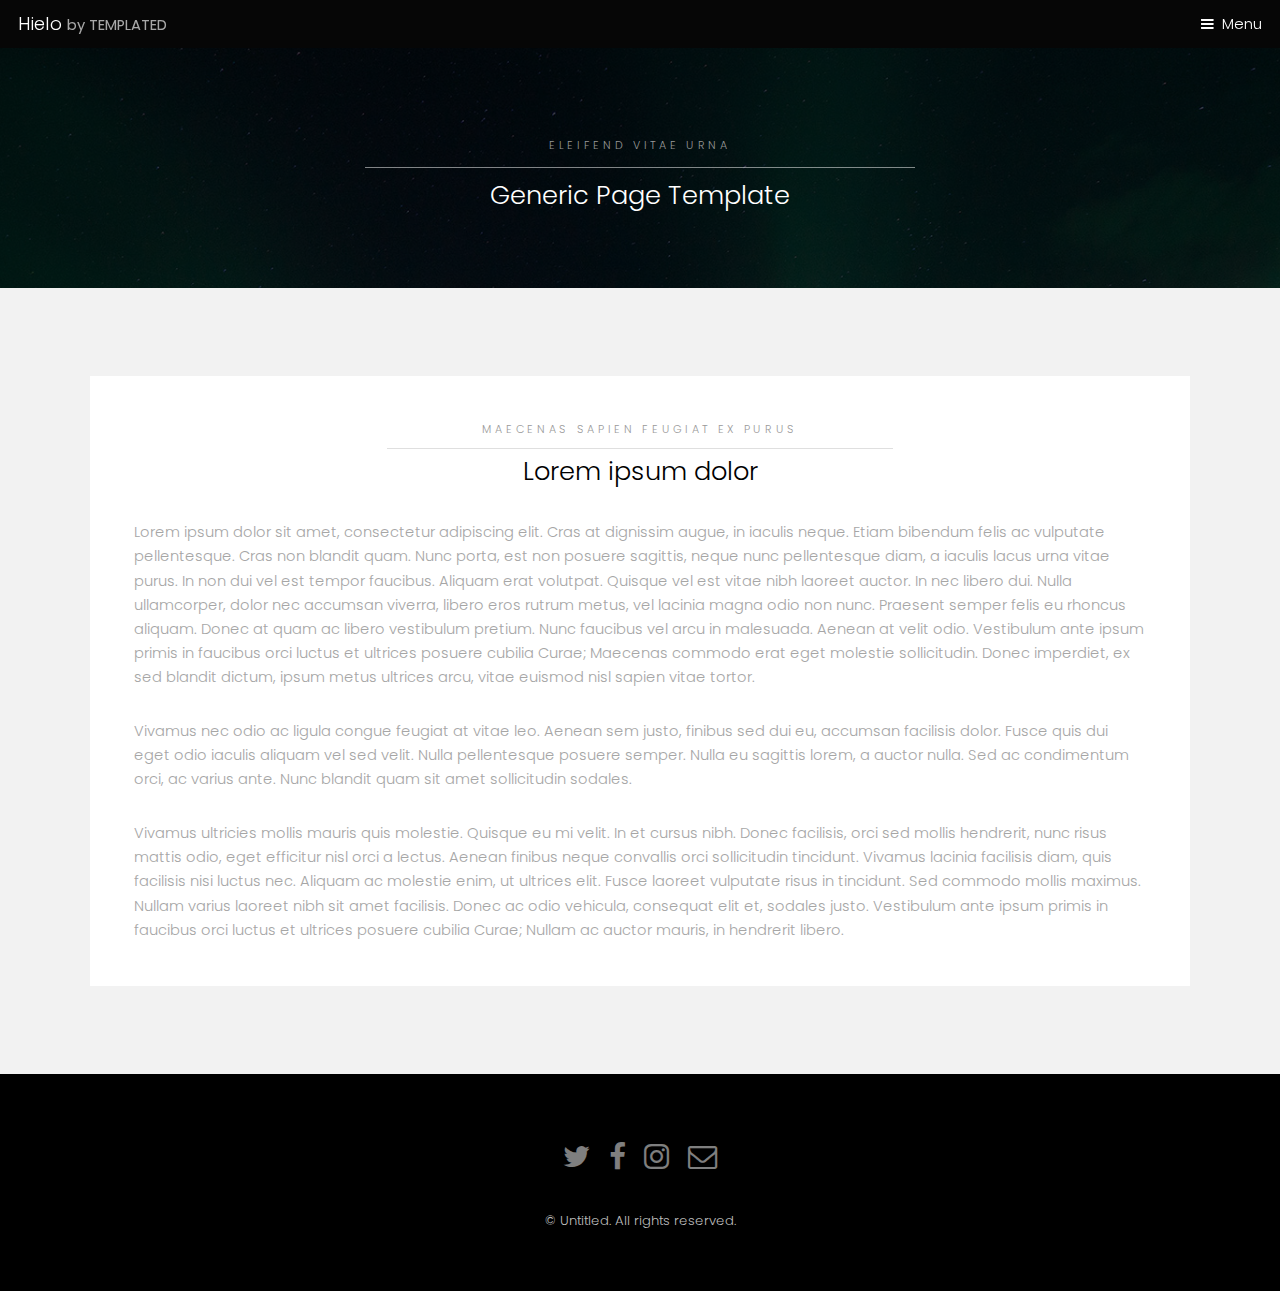
<file: generic.html>
<!DOCTYPE HTML>
<!--
	Hielo by TEMPLATED
	templated.co @templatedco
	Released for free under the Creative Commons Attribution 3.0 license (templated.co/license)
-->
<html>
	<head>
		<title>Hielo by TEMPLATED</title>
		<meta charset="utf-8" />
		<meta name="viewport" content="width=device-width, initial-scale=1" />
		<link rel="stylesheet" href="assets/css/main.css" />
	</head>
	<body class="subpage">

		<!-- Header -->
			<header id="header">
				<div class="logo"><a href="index.html">Hielo <span>by TEMPLATED</span></a></div>
				<a href="#menu">Menu</a>
			</header>

		<!-- Nav -->
			<nav id="menu">
				<ul class="links">
					<li><a href="index.html">Home</a></li>
					<li><a href="generic.html">Generic</a></li>
					<li><a href="elements.html">Elements</a></li>
				</ul>
			</nav>

		<!-- One -->
			<section id="One" class="wrapper style3">
				<div class="inner">
					<header class="align-center">
						<p>Eleifend vitae urna</p>
						<h2>Generic Page Template</h2>
					</header>
				</div>
			</section>

		<!-- Two -->
			<section id="two" class="wrapper style2">
				<div class="inner">
					<div class="box">
						<div class="content">
							<header class="align-center">
								<p>maecenas sapien feugiat ex purus</p>
								<h2>Lorem ipsum dolor</h2>
							</header>
							<p>Lorem ipsum dolor sit amet, consectetur adipiscing elit. Cras at dignissim augue, in iaculis neque. Etiam bibendum felis ac vulputate pellentesque. Cras non blandit quam. Nunc porta, est non posuere sagittis, neque nunc pellentesque diam, a iaculis lacus urna vitae purus. In non dui vel est tempor faucibus. Aliquam erat volutpat. Quisque vel est vitae nibh laoreet auctor. In nec libero dui. Nulla ullamcorper, dolor nec accumsan viverra, libero eros rutrum metus, vel lacinia magna odio non nunc. Praesent semper felis eu rhoncus aliquam. Donec at quam ac libero vestibulum pretium. Nunc faucibus vel arcu in malesuada. Aenean at velit odio. Vestibulum ante ipsum primis in faucibus orci luctus et ultrices posuere cubilia Curae; Maecenas commodo erat eget molestie sollicitudin. Donec imperdiet, ex sed blandit dictum, ipsum metus ultrices arcu, vitae euismod nisl sapien vitae tortor.</p>

							<p>Vivamus nec odio ac ligula congue feugiat at vitae leo. Aenean sem justo, finibus sed dui eu, accumsan facilisis dolor. Fusce quis dui eget odio iaculis aliquam vel sed velit. Nulla pellentesque posuere semper. Nulla eu sagittis lorem, a auctor nulla. Sed ac condimentum orci, ac varius ante. Nunc blandit quam sit amet sollicitudin sodales.</p>

							<p>Vivamus ultricies mollis mauris quis molestie. Quisque eu mi velit. In et cursus nibh. Donec facilisis, orci sed mollis hendrerit, nunc risus mattis odio, eget efficitur nisl orci a lectus. Aenean finibus neque convallis orci sollicitudin tincidunt. Vivamus lacinia facilisis diam, quis facilisis nisi luctus nec. Aliquam ac molestie enim, ut ultrices elit. Fusce laoreet vulputate risus in tincidunt. Sed commodo mollis maximus. Nullam varius laoreet nibh sit amet facilisis. Donec ac odio vehicula, consequat elit et, sodales justo. Vestibulum ante ipsum primis in faucibus orci luctus et ultrices posuere cubilia Curae; Nullam ac auctor mauris, in hendrerit libero. </p>
						</div>
					</div>
				</div>
			</section>

		<!-- Footer -->
			<footer id="footer">
				<div class="container">
					<ul class="icons">
						<li><a href="#" class="icon fa-twitter"><span class="label">Twitter</span></a></li>
						<li><a href="#" class="icon fa-facebook"><span class="label">Facebook</span></a></li>
						<li><a href="#" class="icon fa-instagram"><span class="label">Instagram</span></a></li>
						<li><a href="#" class="icon fa-envelope-o"><span class="label">Email</span></a></li>
					</ul>
				</div>
				<div class="copyright">
					&copy; Untitled. All rights reserved.
				</div>
			</footer>

		<!-- Scripts -->
			<script src="assets/js/jquery.min.js"></script>
			<script src="assets/js/jquery.scrollex.min.js"></script>
			<script src="assets/js/skel.min.js"></script>
			<script src="assets/js/util.js"></script>
			<script src="assets/js/main.js"></script>

	</body>
</html>
</file>
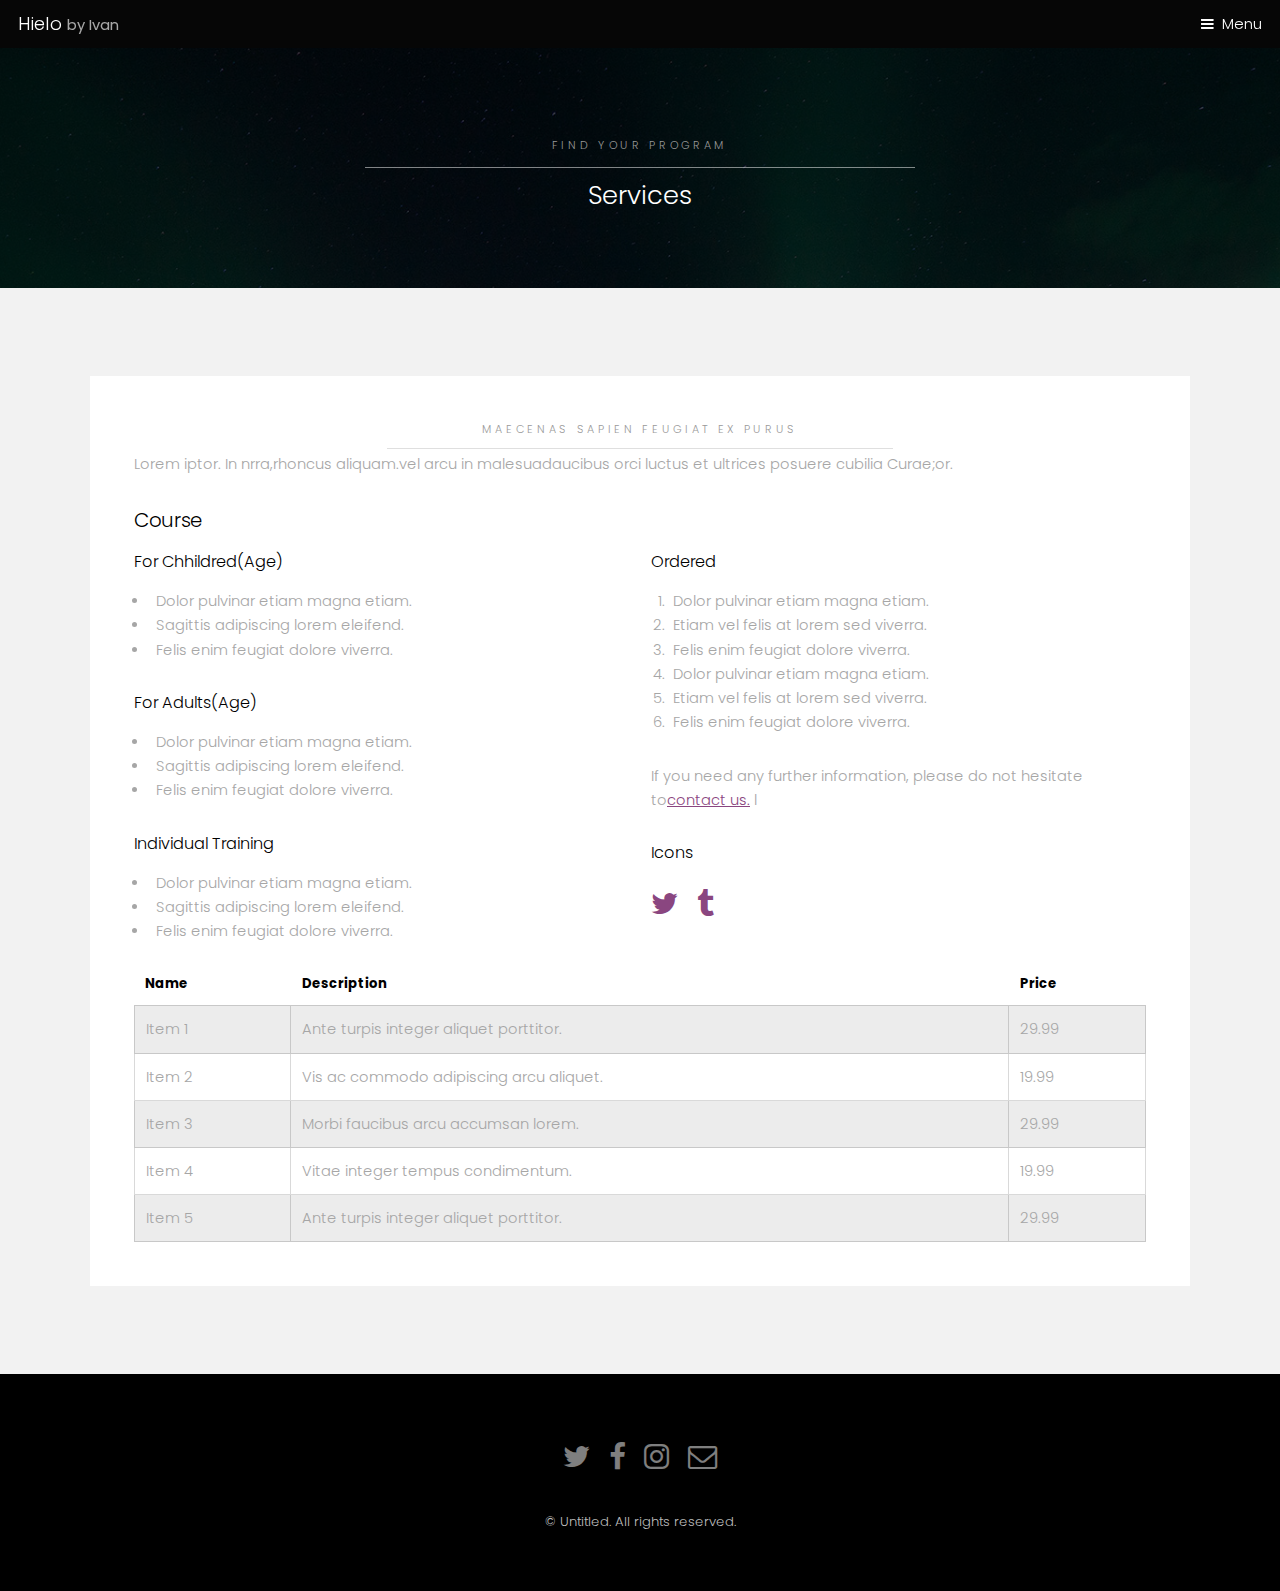
<file: Service.html>
<!DOCTYPE HTML>
<!--
	Hielo by TEMPLATED
	templated.co @templatedco
	Released for free under the Creative Commons Attribution 3.0 license (templated.co/license)
-->
<html>
<head>
    <title>Hielo by TEMPLATED</title>
    <meta charset="utf-8" />
    <meta name="viewport" content="width=device-width, initial-scale=1" />
    <link rel="stylesheet" href="assets/css/main.css" />
</head>
<body class="subpage">

<!-- Header -->
<header id="header">
    <div class="logo"><a href="index.html">Hielo <span>by Ivan</span></a></div>
    <a href="#menu">Menu</a>
</header>

<!-- Nav -->
<nav id="menu">
    <ul class="links">
        <li><a href="index.html">Home</a></li>
        <li><a href="Service.html">Service</a></li>
        <li><a href="Contact.html">Contact</a></li>
    </ul>
</nav>

<!-- One -->
<section id="One" class="wrapper style3">
    <div class="inner">
        <header class="align-center">
            <p>Find your program</p>
            <h2>Services</h2>
        </header>
    </div>
</section>

<!-- Two -->
<section id="two" class="wrapper style2">
    <div class="inner">
        <div class="box">
            <div class="content">
                <header class="align-center">
                    <p>maecenas sapien feugiat ex purus</p>
                    <!--<h2>Lorem ipsum dolor</h2>-->
                </header>
                <p>Lorem iptor. In nrra,rhoncus aliquam.vel arcu in malesuadaucibus orci luctus et ultrices posuere cubilia Curae;or.</p>

                <!-- Lists -->
                <h3>Course</h3>
                <div class="row">
                    <div class="6u 12u$(small)">

                        <h4>For Chhildred(Age)</h4>
                        <ul>
                            <li>Dolor pulvinar etiam magna etiam.</li>
                            <li>Sagittis adipiscing lorem eleifend.</li>
                            <li>Felis enim feugiat dolore viverra.</li>
                        </ul>

                        <h4>For Adults(Age)</h4>
                        <ul>
                            <li>Dolor pulvinar etiam magna etiam.</li>
                            <li>Sagittis adipiscing lorem eleifend.</li>
                            <li>Felis enim feugiat dolore viverra.</li>
                        </ul>
                        <h4>Individual Training</h4>
                        <ul>
                            <li>Dolor pulvinar etiam magna etiam.</li>
                            <li>Sagittis adipiscing lorem eleifend.</li>
                            <li>Felis enim feugiat dolore viverra.</li>
                        </ul>
                    </div>
                        <div class="6u$ 12u$(small)">

                            <h4>Ordered</h4>
                            <ol>
                                <li>Dolor pulvinar etiam magna etiam.</li>
                                <li>Etiam vel felis at lorem sed viverra.</li>
                                <li>Felis enim feugiat dolore viverra.</li>
                                <li>Dolor pulvinar etiam magna etiam.</li>
                                <li>Etiam vel felis at lorem sed viverra.</li>
                                <li>Felis enim feugiat dolore viverra.</li>
                            </ol>
                            <p> If you need any further information, please do not hesitate to<a href="Contact..html">contact us.</a> l</p>

                            <h4>Icons</h4>
                            <ul class="icons">
                                <li><a href="#" class="icon fa-twitter"><span class="label">Twitter</span></a></li>
                                 <li><a href="#" class="icon fa-tumblr"><span class="label">Tumblr</span></a></li>
                            </ul>

                        </div>

                    </div>
                <div class="table-wrapper">
                    <table class="alt">
                        <thead>
                        <tr>
                            <th>Name</th>
                            <th>Description</th>
                            <th>Price</th>
                        </tr>
                        </thead>
                        <tbody>
                        <tr>
                            <td>Item 1</td>
                            <td>Ante turpis integer aliquet porttitor.</td>
                            <td>29.99</td>
                        </tr>
                        <tr>
                            <td>Item 2</td>
                            <td>Vis ac commodo adipiscing arcu aliquet.</td>
                            <td>19.99</td>
                        </tr>
                        <tr>
                            <td>Item 3</td>
                            <td> Morbi faucibus arcu accumsan lorem.</td>
                            <td>29.99</td>
                        </tr>
                        <tr>
                            <td>Item 4</td>
                            <td>Vitae integer tempus condimentum.</td>
                            <td>19.99</td>
                        </tr>
                        <tr>
                            <td>Item 5</td>
                            <td>Ante turpis integer aliquet porttitor.</td>
                            <td>29.99</td>
                        </tr>
                        </tbody>
                    </table>
                </div>

            </div>
        </div>
    </div>
</section>

</div>

<!-- Footer -->
<footer id="footer">
    <div class="container">
        <ul class="icons">
            <li><a href="#" class="icon fa-twitter"><span class="label">Twitter</span></a></li>
            <li><a href="#" class="icon fa-facebook"><span class="label">Facebook</span></a></li>
            <li><a href="#" class="icon fa-instagram"><span class="label">Instagram</span></a></li>
            <li><a href="#" class="icon fa-envelope-o"><span class="label">Email</span></a></li>
        </ul>
    </div>
    <div class="copyright">
        &copy; Untitled. All rights reserved.
    </div>
</footer>

<!-- Scripts -->
<script src="assets/js/jquery.min.js"></script>
<script src="assets/js/jquery.scrollex.min.js"></script>
<script src="assets/js/skel.min.js"></script>
<script src="assets/js/util.js"></script>
<script src="assets/js/main.js"></script>

</body>
</html>
</file>
<file: assets/css/main.css>
@charset "UTF-8";
@import url(font-awesome.min.css);
@import url("https://fonts.googleapis.com/css?family=Poppins:300,400,500,600,700");

/*
	Hielo by TEMPLATED
	templated.co @templatedco
	Released for free under the Creative Commons Attribution 3.0 license (templated.co/license)
*/

/* Reset */

	html, body, div, span, applet, object, iframe, h1, h2, h3, h4, h5, h6, p, blockquote, pre, a, abbr, acronym, address, big, cite, code, del, dfn, em, img, ins, kbd, q, s, samp, small, strike, strong, sub, sup, tt, var, b, u, i, center, dl, dt, dd, ol, ul, li, fieldset, form, label, legend, table, caption, tbody, tfoot, thead, tr, th, td, article, aside, canvas, details, embed, figure, figcaption, footer, header, hgroup, menu, nav, output, ruby, section, summary, time, mark, audio, video {
		margin: 0;
		padding: 0;
		border: 0;
		font-size: 100%;
		font: inherit;
		vertical-align: baseline;
	}

	article, aside, details, figcaption, figure, footer, header, hgroup, menu, nav, section {
		display: block;
	}

	body {
		line-height: 1;
	}

	ol, ul {
		list-style: none;
	}

	blockquote, q {
		quotes: none;
	}

	blockquote:before, blockquote:after, q:before, q:after {
		content: '';
		content: none;
	}

	table {
		border-collapse: collapse;
		border-spacing: 0;
	}

	body {
		-webkit-text-size-adjust: none;
	}

/* Box Model */

	*, *:before, *:after {
		-moz-box-sizing: border-box;
		-webkit-box-sizing: border-box;
		box-sizing: border-box;
	}

/* Containers */

	.container {
		margin-left: auto;
		margin-right: auto;
	}

	.container.\31 25\25 {
		width: 100%;
		max-width: 100rem;
		min-width: 80rem;
	}

	.container.\37 5\25 {
		width: 60rem;
	}

	.container.\35 0\25 {
		width: 40rem;
	}

	.container.\32 5\25 {
		width: 20rem;
	}

	.container {
		width: 80rem;
	}

	@media screen and (max-width: 1680px) {

		.container.\31 25\25 {
			width: 100%;
			max-width: 100rem;
			min-width: 80rem;
		}

		.container.\37 5\25 {
			width: 60rem;
		}

		.container.\35 0\25 {
			width: 40rem;
		}

		.container.\32 5\25 {
			width: 20rem;
		}

		.container {
			width: 80rem;
		}

	}

	@media screen and (max-width: 1280px) {

		.container.\31 25\25 {
			width: 100%;
			max-width: 81.25rem;
			min-width: 65rem;
		}

		.container.\37 5\25 {
			width: 48.75rem;
		}

		.container.\35 0\25 {
			width: 32.5rem;
		}

		.container.\32 5\25 {
			width: 16.25rem;
		}

		.container {
			width: 65rem;
		}

	}

	@media screen and (max-width: 980px) {

		.container.\31 25\25 {
			width: 100%;
			max-width: 112.5%;
			min-width: 90%;
		}

		.container.\37 5\25 {
			width: 67.5%;
		}

		.container.\35 0\25 {
			width: 45%;
		}

		.container.\32 5\25 {
			width: 22.5%;
		}

		.container {
			width: 90%;
		}

	}

	@media screen and (max-width: 736px) {

		.container.\31 25\25 {
			width: 100%;
			max-width: 112.5%;
			min-width: 90%;
		}

		.container.\37 5\25 {
			width: 67.5%;
		}

		.container.\35 0\25 {
			width: 45%;
		}

		.container.\32 5\25 {
			width: 22.5%;
		}

		.container {
			width: 90% !important;
		}

	}

	@media screen and (max-width: 480px) {

		.container.\31 25\25 {
			width: 100%;
			max-width: 112.5%;
			min-width: 90%;
		}

		.container.\37 5\25 {
			width: 67.5%;
		}

		.container.\35 0\25 {
			width: 45%;
		}

		.container.\32 5\25 {
			width: 22.5%;
		}

		.container {
			width: 90% !important;
		}

	}

/* Grid */

	.row {
		border-bottom: solid 1px transparent;
		-moz-box-sizing: border-box;
		-webkit-box-sizing: border-box;
		box-sizing: border-box;
	}

	.row > * {
		float: left;
		-moz-box-sizing: border-box;
		-webkit-box-sizing: border-box;
		box-sizing: border-box;
	}

	.row:after, .row:before {
		content: '';
		display: block;
		clear: both;
		height: 0;
	}

	.row.uniform > * > :first-child {
		margin-top: 0;
	}

	.row.uniform > * > :last-child {
		margin-bottom: 0;
	}

	.row.\30 \25 > * {
		padding: 0 0 0 0rem;
	}

	.row.\30 \25 {
		margin: 0 0 -1px 0rem;
	}

	.row.uniform.\30 \25 > * {
		padding: 0rem 0 0 0rem;
	}

	.row.uniform.\30 \25 {
		margin: 0rem 0 -1px 0rem;
	}

	.row > * {
		padding: 0 0 0 2rem;
	}

	.row {
		margin: 0 0 -1px -2rem;
	}

	.row.uniform > * {
		padding: 2rem 0 0 2rem;
	}

	.row.uniform {
		margin: -2rem 0 -1px -2rem;
	}

	.row.\32 00\25 > * {
		padding: 0 0 0 4rem;
	}

	.row.\32 00\25 {
		margin: 0 0 -1px -4rem;
	}

	.row.uniform.\32 00\25 > * {
		padding: 4rem 0 0 4rem;
	}

	.row.uniform.\32 00\25 {
		margin: -4rem 0 -1px -4rem;
	}

	.row.\31 50\25 > * {
		padding: 0 0 0 3rem;
	}

	.row.\31 50\25 {
		margin: 0 0 -1px -3rem;
	}

	.row.uniform.\31 50\25 > * {
		padding: 3rem 0 0 3rem;
	}

	.row.uniform.\31 50\25 {
		margin: -3rem 0 -1px -3rem;
	}

	.row.\35 0\25 > * {
		padding: 0 0 0 1rem;
	}

	.row.\35 0\25 {
		margin: 0 0 -1px -1rem;
	}

	.row.uniform.\35 0\25 > * {
		padding: 1rem 0 0 1rem;
	}

	.row.uniform.\35 0\25 {
		margin: -1rem 0 -1px -1rem;
	}

	.row.\32 5\25 > * {
		padding: 0 0 0 0.5rem;
	}

	.row.\32 5\25 {
		margin: 0 0 -1px -0.5rem;
	}

	.row.uniform.\32 5\25 > * {
		padding: 0.5rem 0 0 0.5rem;
	}

	.row.uniform.\32 5\25 {
		margin: -0.5rem 0 -1px -0.5rem;
	}

	.\31 2u, .\31 2u\24 {
		width: 100%;
		clear: none;
		margin-left: 0;
	}

	.\31 1u, .\31 1u\24 {
		width: 91.6666666667%;
		clear: none;
		margin-left: 0;
	}

	.\31 0u, .\31 0u\24 {
		width: 83.3333333333%;
		clear: none;
		margin-left: 0;
	}

	.\39 u, .\39 u\24 {
		width: 75%;
		clear: none;
		margin-left: 0;
	}

	.\38 u, .\38 u\24 {
		width: 66.6666666667%;
		clear: none;
		margin-left: 0;
	}

	.\37 u, .\37 u\24 {
		width: 58.3333333333%;
		clear: none;
		margin-left: 0;
	}

	.\36 u, .\36 u\24 {
		width: 50%;
		clear: none;
		margin-left: 0;
	}

	.\35 u, .\35 u\24 {
		width: 41.6666666667%;
		clear: none;
		margin-left: 0;
	}

	.\34 u, .\34 u\24 {
		width: 33.3333333333%;
		clear: none;
		margin-left: 0;
	}

	.\33 u, .\33 u\24 {
		width: 25%;
		clear: none;
		margin-left: 0;
	}

	.\32 u, .\32 u\24 {
		width: 16.6666666667%;
		clear: none;
		margin-left: 0;
	}

	.\31 u, .\31 u\24 {
		width: 8.3333333333%;
		clear: none;
		margin-left: 0;
	}

	.\31 2u\24 + *,
	.\31 1u\24 + *,
	.\31 0u\24 + *,
	.\39 u\24 + *,
	.\38 u\24 + *,
	.\37 u\24 + *,
	.\36 u\24 + *,
	.\35 u\24 + *,
	.\34 u\24 + *,
	.\33 u\24 + *,
	.\32 u\24 + *,
	.\31 u\24 + * {
		clear: left;
	}

	.\-11u {
		margin-left: 91.66667%;
	}

	.\-10u {
		margin-left: 83.33333%;
	}

	.\-9u {
		margin-left: 75%;
	}

	.\-8u {
		margin-left: 66.66667%;
	}

	.\-7u {
		margin-left: 58.33333%;
	}

	.\-6u {
		margin-left: 50%;
	}

	.\-5u {
		margin-left: 41.66667%;
	}

	.\-4u {
		margin-left: 33.33333%;
	}

	.\-3u {
		margin-left: 25%;
	}

	.\-2u {
		margin-left: 16.66667%;
	}

	.\-1u {
		margin-left: 8.33333%;
	}

	@media screen and (max-width: 1680px) {

		.row > * {
			padding: 0 0 0 2rem;
		}

		.row {
			margin: 0 0 -1px -2rem;
		}

		.row.uniform > * {
			padding: 2rem 0 0 2rem;
		}

		.row.uniform {
			margin: -2rem 0 -1px -2rem;
		}

		.row.\32 00\25 > * {
			padding: 0 0 0 4rem;
		}

		.row.\32 00\25 {
			margin: 0 0 -1px -4rem;
		}

		.row.uniform.\32 00\25 > * {
			padding: 4rem 0 0 4rem;
		}

		.row.uniform.\32 00\25 {
			margin: -4rem 0 -1px -4rem;
		}

		.row.\31 50\25 > * {
			padding: 0 0 0 3rem;
		}

		.row.\31 50\25 {
			margin: 0 0 -1px -3rem;
		}

		.row.uniform.\31 50\25 > * {
			padding: 3rem 0 0 3rem;
		}

		.row.uniform.\31 50\25 {
			margin: -3rem 0 -1px -3rem;
		}

		.row.\35 0\25 > * {
			padding: 0 0 0 1rem;
		}

		.row.\35 0\25 {
			margin: 0 0 -1px -1rem;
		}

		.row.uniform.\35 0\25 > * {
			padding: 1rem 0 0 1rem;
		}

		.row.uniform.\35 0\25 {
			margin: -1rem 0 -1px -1rem;
		}

		.row.\32 5\25 > * {
			padding: 0 0 0 0.5rem;
		}

		.row.\32 5\25 {
			margin: 0 0 -1px -0.5rem;
		}

		.row.uniform.\32 5\25 > * {
			padding: 0.5rem 0 0 0.5rem;
		}

		.row.uniform.\32 5\25 {
			margin: -0.5rem 0 -1px -0.5rem;
		}

		.\31 2u\28xlarge\29, .\31 2u\24\28xlarge\29 {
			width: 100%;
			clear: none;
			margin-left: 0;
		}

		.\31 1u\28xlarge\29, .\31 1u\24\28xlarge\29 {
			width: 91.6666666667%;
			clear: none;
			margin-left: 0;
		}

		.\31 0u\28xlarge\29, .\31 0u\24\28xlarge\29 {
			width: 83.3333333333%;
			clear: none;
			margin-left: 0;
		}

		.\39 u\28xlarge\29, .\39 u\24\28xlarge\29 {
			width: 75%;
			clear: none;
			margin-left: 0;
		}

		.\38 u\28xlarge\29, .\38 u\24\28xlarge\29 {
			width: 66.6666666667%;
			clear: none;
			margin-left: 0;
		}

		.\37 u\28xlarge\29, .\37 u\24\28xlarge\29 {
			width: 58.3333333333%;
			clear: none;
			margin-left: 0;
		}

		.\36 u\28xlarge\29, .\36 u\24\28xlarge\29 {
			width: 50%;
			clear: none;
			margin-left: 0;
		}

		.\35 u\28xlarge\29, .\35 u\24\28xlarge\29 {
			width: 41.6666666667%;
			clear: none;
			margin-left: 0;
		}

		.\34 u\28xlarge\29, .\34 u\24\28xlarge\29 {
			width: 33.3333333333%;
			clear: none;
			margin-left: 0;
		}

		.\33 u\28xlarge\29, .\33 u\24\28xlarge\29 {
			width: 25%;
			clear: none;
			margin-left: 0;
		}

		.\32 u\28xlarge\29, .\32 u\24\28xlarge\29 {
			width: 16.6666666667%;
			clear: none;
			margin-left: 0;
		}

		.\31 u\28xlarge\29, .\31 u\24\28xlarge\29 {
			width: 8.3333333333%;
			clear: none;
			margin-left: 0;
		}

		.\31 2u\24\28xlarge\29 + *,
		.\31 1u\24\28xlarge\29 + *,
		.\31 0u\24\28xlarge\29 + *,
		.\39 u\24\28xlarge\29 + *,
		.\38 u\24\28xlarge\29 + *,
		.\37 u\24\28xlarge\29 + *,
		.\36 u\24\28xlarge\29 + *,
		.\35 u\24\28xlarge\29 + *,
		.\34 u\24\28xlarge\29 + *,
		.\33 u\24\28xlarge\29 + *,
		.\32 u\24\28xlarge\29 + *,
		.\31 u\24\28xlarge\29 + * {
			clear: left;
		}

		.\-11u\28xlarge\29 {
			margin-left: 91.66667%;
		}

		.\-10u\28xlarge\29 {
			margin-left: 83.33333%;
		}

		.\-9u\28xlarge\29 {
			margin-left: 75%;
		}

		.\-8u\28xlarge\29 {
			margin-left: 66.66667%;
		}

		.\-7u\28xlarge\29 {
			margin-left: 58.33333%;
		}

		.\-6u\28xlarge\29 {
			margin-left: 50%;
		}

		.\-5u\28xlarge\29 {
			margin-left: 41.66667%;
		}

		.\-4u\28xlarge\29 {
			margin-left: 33.33333%;
		}

		.\-3u\28xlarge\29 {
			margin-left: 25%;
		}

		.\-2u\28xlarge\29 {
			margin-left: 16.66667%;
		}

		.\-1u\28xlarge\29 {
			margin-left: 8.33333%;
		}

	}

	@media screen and (max-width: 1280px) {

		.row > * {
			padding: 0 0 0 1.5rem;
		}

		.row {
			margin: 0 0 -1px -1.5rem;
		}

		.row.uniform > * {
			padding: 1.5rem 0 0 1.5rem;
		}

		.row.uniform {
			margin: -1.5rem 0 -1px -1.5rem;
		}

		.row.\32 00\25 > * {
			padding: 0 0 0 3rem;
		}

		.row.\32 00\25 {
			margin: 0 0 -1px -3rem;
		}

		.row.uniform.\32 00\25 > * {
			padding: 3rem 0 0 3rem;
		}

		.row.uniform.\32 00\25 {
			margin: -3rem 0 -1px -3rem;
		}

		.row.\31 50\25 > * {
			padding: 0 0 0 2.25rem;
		}

		.row.\31 50\25 {
			margin: 0 0 -1px -2.25rem;
		}

		.row.uniform.\31 50\25 > * {
			padding: 2.25rem 0 0 2.25rem;
		}

		.row.uniform.\31 50\25 {
			margin: -2.25rem 0 -1px -2.25rem;
		}

		.row.\35 0\25 > * {
			padding: 0 0 0 0.75rem;
		}

		.row.\35 0\25 {
			margin: 0 0 -1px -0.75rem;
		}

		.row.uniform.\35 0\25 > * {
			padding: 0.75rem 0 0 0.75rem;
		}

		.row.uniform.\35 0\25 {
			margin: -0.75rem 0 -1px -0.75rem;
		}

		.row.\32 5\25 > * {
			padding: 0 0 0 0.375rem;
		}

		.row.\32 5\25 {
			margin: 0 0 -1px -0.375rem;
		}

		.row.uniform.\32 5\25 > * {
			padding: 0.375rem 0 0 0.375rem;
		}

		.row.uniform.\32 5\25 {
			margin: -0.375rem 0 -1px -0.375rem;
		}

		.\31 2u\28large\29, .\31 2u\24\28large\29 {
			width: 100%;
			clear: none;
			margin-left: 0;
		}

		.\31 1u\28large\29, .\31 1u\24\28large\29 {
			width: 91.6666666667%;
			clear: none;
			margin-left: 0;
		}

		.\31 0u\28large\29, .\31 0u\24\28large\29 {
			width: 83.3333333333%;
			clear: none;
			margin-left: 0;
		}

		.\39 u\28large\29, .\39 u\24\28large\29 {
			width: 75%;
			clear: none;
			margin-left: 0;
		}

		.\38 u\28large\29, .\38 u\24\28large\29 {
			width: 66.6666666667%;
			clear: none;
			margin-left: 0;
		}

		.\37 u\28large\29, .\37 u\24\28large\29 {
			width: 58.3333333333%;
			clear: none;
			margin-left: 0;
		}

		.\36 u\28large\29, .\36 u\24\28large\29 {
			width: 50%;
			clear: none;
			margin-left: 0;
		}

		.\35 u\28large\29, .\35 u\24\28large\29 {
			width: 41.6666666667%;
			clear: none;
			margin-left: 0;
		}

		.\34 u\28large\29, .\34 u\24\28large\29 {
			width: 33.3333333333%;
			clear: none;
			margin-left: 0;
		}

		.\33 u\28large\29, .\33 u\24\28large\29 {
			width: 25%;
			clear: none;
			margin-left: 0;
		}

		.\32 u\28large\29, .\32 u\24\28large\29 {
			width: 16.6666666667%;
			clear: none;
			margin-left: 0;
		}

		.\31 u\28large\29, .\31 u\24\28large\29 {
			width: 8.3333333333%;
			clear: none;
			margin-left: 0;
		}

		.\31 2u\24\28large\29 + *,
		.\31 1u\24\28large\29 + *,
		.\31 0u\24\28large\29 + *,
		.\39 u\24\28large\29 + *,
		.\38 u\24\28large\29 + *,
		.\37 u\24\28large\29 + *,
		.\36 u\24\28large\29 + *,
		.\35 u\24\28large\29 + *,
		.\34 u\24\28large\29 + *,
		.\33 u\24\28large\29 + *,
		.\32 u\24\28large\29 + *,
		.\31 u\24\28large\29 + * {
			clear: left;
		}

		.\-11u\28large\29 {
			margin-left: 91.66667%;
		}

		.\-10u\28large\29 {
			margin-left: 83.33333%;
		}

		.\-9u\28large\29 {
			margin-left: 75%;
		}

		.\-8u\28large\29 {
			margin-left: 66.66667%;
		}

		.\-7u\28large\29 {
			margin-left: 58.33333%;
		}

		.\-6u\28large\29 {
			margin-left: 50%;
		}

		.\-5u\28large\29 {
			margin-left: 41.66667%;
		}

		.\-4u\28large\29 {
			margin-left: 33.33333%;
		}

		.\-3u\28large\29 {
			margin-left: 25%;
		}

		.\-2u\28large\29 {
			margin-left: 16.66667%;
		}

		.\-1u\28large\29 {
			margin-left: 8.33333%;
		}

	}

	@media screen and (max-width: 980px) {

		.row > * {
			padding: 0 0 0 1.5rem;
		}

		.row {
			margin: 0 0 -1px -1.5rem;
		}

		.row.uniform > * {
			padding: 1.5rem 0 0 1.5rem;
		}

		.row.uniform {
			margin: -1.5rem 0 -1px -1.5rem;
		}

		.row.\32 00\25 > * {
			padding: 0 0 0 3rem;
		}

		.row.\32 00\25 {
			margin: 0 0 -1px -3rem;
		}

		.row.uniform.\32 00\25 > * {
			padding: 3rem 0 0 3rem;
		}

		.row.uniform.\32 00\25 {
			margin: -3rem 0 -1px -3rem;
		}

		.row.\31 50\25 > * {
			padding: 0 0 0 2.25rem;
		}

		.row.\31 50\25 {
			margin: 0 0 -1px -2.25rem;
		}

		.row.uniform.\31 50\25 > * {
			padding: 2.25rem 0 0 2.25rem;
		}

		.row.uniform.\31 50\25 {
			margin: -2.25rem 0 -1px -2.25rem;
		}

		.row.\35 0\25 > * {
			padding: 0 0 0 0.75rem;
		}

		.row.\35 0\25 {
			margin: 0 0 -1px -0.75rem;
		}

		.row.uniform.\35 0\25 > * {
			padding: 0.75rem 0 0 0.75rem;
		}

		.row.uniform.\35 0\25 {
			margin: -0.75rem 0 -1px -0.75rem;
		}

		.row.\32 5\25 > * {
			padding: 0 0 0 0.375rem;
		}

		.row.\32 5\25 {
			margin: 0 0 -1px -0.375rem;
		}

		.row.uniform.\32 5\25 > * {
			padding: 0.375rem 0 0 0.375rem;
		}

		.row.uniform.\32 5\25 {
			margin: -0.375rem 0 -1px -0.375rem;
		}

		.\31 2u\28medium\29, .\31 2u\24\28medium\29 {
			width: 100%;
			clear: none;
			margin-left: 0;
		}

		.\31 1u\28medium\29, .\31 1u\24\28medium\29 {
			width: 91.6666666667%;
			clear: none;
			margin-left: 0;
		}

		.\31 0u\28medium\29, .\31 0u\24\28medium\29 {
			width: 83.3333333333%;
			clear: none;
			margin-left: 0;
		}

		.\39 u\28medium\29, .\39 u\24\28medium\29 {
			width: 75%;
			clear: none;
			margin-left: 0;
		}

		.\38 u\28medium\29, .\38 u\24\28medium\29 {
			width: 66.6666666667%;
			clear: none;
			margin-left: 0;
		}

		.\37 u\28medium\29, .\37 u\24\28medium\29 {
			width: 58.3333333333%;
			clear: none;
			margin-left: 0;
		}

		.\36 u\28medium\29, .\36 u\24\28medium\29 {
			width: 50%;
			clear: none;
			margin-left: 0;
		}

		.\35 u\28medium\29, .\35 u\24\28medium\29 {
			width: 41.6666666667%;
			clear: none;
			margin-left: 0;
		}

		.\34 u\28medium\29, .\34 u\24\28medium\29 {
			width: 33.3333333333%;
			clear: none;
			margin-left: 0;
		}

		.\33 u\28medium\29, .\33 u\24\28medium\29 {
			width: 25%;
			clear: none;
			margin-left: 0;
		}

		.\32 u\28medium\29, .\32 u\24\28medium\29 {
			width: 16.6666666667%;
			clear: none;
			margin-left: 0;
		}

		.\31 u\28medium\29, .\31 u\24\28medium\29 {
			width: 8.3333333333%;
			clear: none;
			margin-left: 0;
		}

		.\31 2u\24\28medium\29 + *,
		.\31 1u\24\28medium\29 + *,
		.\31 0u\24\28medium\29 + *,
		.\39 u\24\28medium\29 + *,
		.\38 u\24\28medium\29 + *,
		.\37 u\24\28medium\29 + *,
		.\36 u\24\28medium\29 + *,
		.\35 u\24\28medium\29 + *,
		.\34 u\24\28medium\29 + *,
		.\33 u\24\28medium\29 + *,
		.\32 u\24\28medium\29 + *,
		.\31 u\24\28medium\29 + * {
			clear: left;
		}

		.\-11u\28medium\29 {
			margin-left: 91.66667%;
		}

		.\-10u\28medium\29 {
			margin-left: 83.33333%;
		}

		.\-9u\28medium\29 {
			margin-left: 75%;
		}

		.\-8u\28medium\29 {
			margin-left: 66.66667%;
		}

		.\-7u\28medium\29 {
			margin-left: 58.33333%;
		}

		.\-6u\28medium\29 {
			margin-left: 50%;
		}

		.\-5u\28medium\29 {
			margin-left: 41.66667%;
		}

		.\-4u\28medium\29 {
			margin-left: 33.33333%;
		}

		.\-3u\28medium\29 {
			margin-left: 25%;
		}

		.\-2u\28medium\29 {
			margin-left: 16.66667%;
		}

		.\-1u\28medium\29 {
			margin-left: 8.33333%;
		}

	}

	@media screen and (max-width: 736px) {

		.row > * {
			padding: 0 0 0 1.25rem;
		}

		.row {
			margin: 0 0 -1px -1.25rem;
		}

		.row.uniform > * {
			padding: 1.25rem 0 0 1.25rem;
		}

		.row.uniform {
			margin: -1.25rem 0 -1px -1.25rem;
		}

		.row.\32 00\25 > * {
			padding: 0 0 0 2.5rem;
		}

		.row.\32 00\25 {
			margin: 0 0 -1px -2.5rem;
		}

		.row.uniform.\32 00\25 > * {
			padding: 2.5rem 0 0 2.5rem;
		}

		.row.uniform.\32 00\25 {
			margin: -2.5rem 0 -1px -2.5rem;
		}

		.row.\31 50\25 > * {
			padding: 0 0 0 1.875rem;
		}

		.row.\31 50\25 {
			margin: 0 0 -1px -1.875rem;
		}

		.row.uniform.\31 50\25 > * {
			padding: 1.875rem 0 0 1.875rem;
		}

		.row.uniform.\31 50\25 {
			margin: -1.875rem 0 -1px -1.875rem;
		}

		.row.\35 0\25 > * {
			padding: 0 0 0 0.625rem;
		}

		.row.\35 0\25 {
			margin: 0 0 -1px -0.625rem;
		}

		.row.uniform.\35 0\25 > * {
			padding: 0.625rem 0 0 0.625rem;
		}

		.row.uniform.\35 0\25 {
			margin: -0.625rem 0 -1px -0.625rem;
		}

		.row.\32 5\25 > * {
			padding: 0 0 0 0.3125rem;
		}

		.row.\32 5\25 {
			margin: 0 0 -1px -0.3125rem;
		}

		.row.uniform.\32 5\25 > * {
			padding: 0.3125rem 0 0 0.3125rem;
		}

		.row.uniform.\32 5\25 {
			margin: -0.3125rem 0 -1px -0.3125rem;
		}

		.\31 2u\28small\29, .\31 2u\24\28small\29 {
			width: 100%;
			clear: none;
			margin-left: 0;
		}

		.\31 1u\28small\29, .\31 1u\24\28small\29 {
			width: 91.6666666667%;
			clear: none;
			margin-left: 0;
		}

		.\31 0u\28small\29, .\31 0u\24\28small\29 {
			width: 83.3333333333%;
			clear: none;
			margin-left: 0;
		}

		.\39 u\28small\29, .\39 u\24\28small\29 {
			width: 75%;
			clear: none;
			margin-left: 0;
		}

		.\38 u\28small\29, .\38 u\24\28small\29 {
			width: 66.6666666667%;
			clear: none;
			margin-left: 0;
		}

		.\37 u\28small\29, .\37 u\24\28small\29 {
			width: 58.3333333333%;
			clear: none;
			margin-left: 0;
		}

		.\36 u\28small\29, .\36 u\24\28small\29 {
			width: 50%;
			clear: none;
			margin-left: 0;
		}

		.\35 u\28small\29, .\35 u\24\28small\29 {
			width: 41.6666666667%;
			clear: none;
			margin-left: 0;
		}

		.\34 u\28small\29, .\34 u\24\28small\29 {
			width: 33.3333333333%;
			clear: none;
			margin-left: 0;
		}

		.\33 u\28small\29, .\33 u\24\28small\29 {
			width: 25%;
			clear: none;
			margin-left: 0;
		}

		.\32 u\28small\29, .\32 u\24\28small\29 {
			width: 16.6666666667%;
			clear: none;
			margin-left: 0;
		}

		.\31 u\28small\29, .\31 u\24\28small\29 {
			width: 8.3333333333%;
			clear: none;
			margin-left: 0;
		}

		.\31 2u\24\28small\29 + *,
		.\31 1u\24\28small\29 + *,
		.\31 0u\24\28small\29 + *,
		.\39 u\24\28small\29 + *,
		.\38 u\24\28small\29 + *,
		.\37 u\24\28small\29 + *,
		.\36 u\24\28small\29 + *,
		.\35 u\24\28small\29 + *,
		.\34 u\24\28small\29 + *,
		.\33 u\24\28small\29 + *,
		.\32 u\24\28small\29 + *,
		.\31 u\24\28small\29 + * {
			clear: left;
		}

		.\-11u\28small\29 {
			margin-left: 91.66667%;
		}

		.\-10u\28small\29 {
			margin-left: 83.33333%;
		}

		.\-9u\28small\29 {
			margin-left: 75%;
		}

		.\-8u\28small\29 {
			margin-left: 66.66667%;
		}

		.\-7u\28small\29 {
			margin-left: 58.33333%;
		}

		.\-6u\28small\29 {
			margin-left: 50%;
		}

		.\-5u\28small\29 {
			margin-left: 41.66667%;
		}

		.\-4u\28small\29 {
			margin-left: 33.33333%;
		}

		.\-3u\28small\29 {
			margin-left: 25%;
		}

		.\-2u\28small\29 {
			margin-left: 16.66667%;
		}

		.\-1u\28small\29 {
			margin-left: 8.33333%;
		}

	}

	@media screen and (max-width: 480px) {

		.row > * {
			padding: 0 0 0 1.25rem;
		}

		.row {
			margin: 0 0 -1px -1.25rem;
		}

		.row.uniform > * {
			padding: 1.25rem 0 0 1.25rem;
		}

		.row.uniform {
			margin: -1.25rem 0 -1px -1.25rem;
		}

		.row.\32 00\25 > * {
			padding: 0 0 0 2.5rem;
		}

		.row.\32 00\25 {
			margin: 0 0 -1px -2.5rem;
		}

		.row.uniform.\32 00\25 > * {
			padding: 2.5rem 0 0 2.5rem;
		}

		.row.uniform.\32 00\25 {
			margin: -2.5rem 0 -1px -2.5rem;
		}

		.row.\31 50\25 > * {
			padding: 0 0 0 1.875rem;
		}

		.row.\31 50\25 {
			margin: 0 0 -1px -1.875rem;
		}

		.row.uniform.\31 50\25 > * {
			padding: 1.875rem 0 0 1.875rem;
		}

		.row.uniform.\31 50\25 {
			margin: -1.875rem 0 -1px -1.875rem;
		}

		.row.\35 0\25 > * {
			padding: 0 0 0 0.625rem;
		}

		.row.\35 0\25 {
			margin: 0 0 -1px -0.625rem;
		}

		.row.uniform.\35 0\25 > * {
			padding: 0.625rem 0 0 0.625rem;
		}

		.row.uniform.\35 0\25 {
			margin: -0.625rem 0 -1px -0.625rem;
		}

		.row.\32 5\25 > * {
			padding: 0 0 0 0.3125rem;
		}

		.row.\32 5\25 {
			margin: 0 0 -1px -0.3125rem;
		}

		.row.uniform.\32 5\25 > * {
			padding: 0.3125rem 0 0 0.3125rem;
		}

		.row.uniform.\32 5\25 {
			margin: -0.3125rem 0 -1px -0.3125rem;
		}

		.\31 2u\28xsmall\29, .\31 2u\24\28xsmall\29 {
			width: 100%;
			clear: none;
			margin-left: 0;
		}

		.\31 1u\28xsmall\29, .\31 1u\24\28xsmall\29 {
			width: 91.6666666667%;
			clear: none;
			margin-left: 0;
		}

		.\31 0u\28xsmall\29, .\31 0u\24\28xsmall\29 {
			width: 83.3333333333%;
			clear: none;
			margin-left: 0;
		}

		.\39 u\28xsmall\29, .\39 u\24\28xsmall\29 {
			width: 75%;
			clear: none;
			margin-left: 0;
		}

		.\38 u\28xsmall\29, .\38 u\24\28xsmall\29 {
			width: 66.6666666667%;
			clear: none;
			margin-left: 0;
		}

		.\37 u\28xsmall\29, .\37 u\24\28xsmall\29 {
			width: 58.3333333333%;
			clear: none;
			margin-left: 0;
		}

		.\36 u\28xsmall\29, .\36 u\24\28xsmall\29 {
			width: 50%;
			clear: none;
			margin-left: 0;
		}

		.\35 u\28xsmall\29, .\35 u\24\28xsmall\29 {
			width: 41.6666666667%;
			clear: none;
			margin-left: 0;
		}

		.\34 u\28xsmall\29, .\34 u\24\28xsmall\29 {
			width: 33.3333333333%;
			clear: none;
			margin-left: 0;
		}

		.\33 u\28xsmall\29, .\33 u\24\28xsmall\29 {
			width: 25%;
			clear: none;
			margin-left: 0;
		}

		.\32 u\28xsmall\29, .\32 u\24\28xsmall\29 {
			width: 16.6666666667%;
			clear: none;
			margin-left: 0;
		}

		.\31 u\28xsmall\29, .\31 u\24\28xsmall\29 {
			width: 8.3333333333%;
			clear: none;
			margin-left: 0;
		}

		.\31 2u\24\28xsmall\29 + *,
		.\31 1u\24\28xsmall\29 + *,
		.\31 0u\24\28xsmall\29 + *,
		.\39 u\24\28xsmall\29 + *,
		.\38 u\24\28xsmall\29 + *,
		.\37 u\24\28xsmall\29 + *,
		.\36 u\24\28xsmall\29 + *,
		.\35 u\24\28xsmall\29 + *,
		.\34 u\24\28xsmall\29 + *,
		.\33 u\24\28xsmall\29 + *,
		.\32 u\24\28xsmall\29 + *,
		.\31 u\24\28xsmall\29 + * {
			clear: left;
		}

		.\-11u\28xsmall\29 {
			margin-left: 91.66667%;
		}

		.\-10u\28xsmall\29 {
			margin-left: 83.33333%;
		}

		.\-9u\28xsmall\29 {
			margin-left: 75%;
		}

		.\-8u\28xsmall\29 {
			margin-left: 66.66667%;
		}

		.\-7u\28xsmall\29 {
			margin-left: 58.33333%;
		}

		.\-6u\28xsmall\29 {
			margin-left: 50%;
		}

		.\-5u\28xsmall\29 {
			margin-left: 41.66667%;
		}

		.\-4u\28xsmall\29 {
			margin-left: 33.33333%;
		}

		.\-3u\28xsmall\29 {
			margin-left: 25%;
		}

		.\-2u\28xsmall\29 {
			margin-left: 16.66667%;
		}

		.\-1u\28xsmall\29 {
			margin-left: 8.33333%;
		}

	}

/* Basic */

	@-ms-viewport {
		width: device-width;
	}

	body {
		-ms-overflow-style: scrollbar;
	}

	@media screen and (max-width: 480px) {

		html, body {
			min-width: 320px;
		}

	}

	body {
		background: #fff;
	}

		body.is-loading *, body.is-loading *:before, body.is-loading *:after {
			-moz-animation: none !important;
			-webkit-animation: none !important;
			-ms-animation: none !important;
			animation: none !important;
			-moz-transition: none !important;
			-webkit-transition: none !important;
			-ms-transition: none !important;
			transition: none !important;
		}

/* Type */

	html {
		font-size: 13pt;
	}

		@media screen and (max-width: 1680px) {

			html {
				font-size: 11pt;
			}

		}

		@media screen and (max-width: 1280px) {

			html {
				font-size: 11pt;
			}

		}

		@media screen and (max-width: 980px) {

			html {
				font-size: 12pt;
			}

		}

		@media screen and (max-width: 736px) {

			html {
				font-size: 12pt;
			}

		}

		@media screen and (max-width: 480px) {

			html {
				font-size: 12pt;
			}

		}

	body {
		background-color: #fff;
		color: #444;
	}

	body, input, select, textarea {
		font-family: "Poppins", sans-serif;
		font-weight: 300;
		font-size: 1rem;
		line-height: 1.65;
	}

	a {
		text-decoration: underline;
	}

		a:hover {
			text-decoration: none;
		}

	strong, b {
		font-weight: 600;
	}

	em, i {
		font-style: italic;
	}

	p {
		margin: 0 0 2rem 0;
	}

		p.special {
			text-transform: uppercase;
			font-size: .75rem;
			font-weight: 300;
			margin: 0 0 .5rem 0;
			padding: 0 0 1rem 0;
			letter-spacing: .25rem;
		}

			p.special:after {
				content: '';
				position: absolute;
				margin: auto;
				right: 0;
				bottom: 0;
				left: 0;
				width: 50%;
				height: 1px;
				background-color: rgba(0, 0, 0, 0.125);
			}

	h1, h2, h3, h4, h5, h6 {
		font-weight: 300;
		line-height: 1.5;
		margin: 0 0 1rem 0;
	}

		h1 a, h2 a, h3 a, h4 a, h5 a, h6 a {
			color: inherit;
			text-decoration: none;
		}

	h2 {
		font-size: 1.75rem;
	}

	h3 {
		font-size: 1.35rem;
	}

	h4 {
		font-size: 1.1rem;
	}

	h5 {
		font-size: 0.9rem;
	}

	h6 {
		font-size: 0.7rem;
	}

	sub {
		font-size: 0.8rem;
		position: relative;
		top: 0.5rem;
	}

	sup {
		font-size: 0.8rem;
		position: relative;
		top: -0.5rem;
	}

	blockquote {
		border-left: solid 4px;
		font-style: italic;
		margin: 0 0 2rem 0;
		padding: 0.5rem 0 0.5rem 2rem;
	}

	code {
		border-radius: 2px;
		border: solid 1px;
		font-family: "Courier New", monospace;
		font-size: 0.9rem;
		margin: 0 0.25rem;
		padding: 0.25rem 0.65rem;
	}

	pre {
		-webkit-overflow-scrolling: touch;
		font-family: "Courier New", monospace;
		font-size: 0.9rem;
		margin: 0 0 2rem 0;
	}

		pre code {
			display: block;
			line-height: 1.75;
			padding: 1rem 1.5rem;
			overflow-x: auto;
		}

	hr {
		border: 0;
		border-bottom: solid 1px;
		margin: 2rem 0;
	}

		hr.major {
			margin: 3rem 0;
		}

	.align-left {
		text-align: left;
	}

	.align-center {
		text-align: center;
	}

	.align-right {
		text-align: right;
	}

	input, select, textarea {
		color: #555;
	}

	a {
		color: #8a4680;
	}

	strong, b {
		color: #555;
	}

	h1, h2, h3, h4, h5, h6 {
		color: #555;
	}

	blockquote {
		border-left-color: rgba(144, 144, 144, 0.25);
	}

	code {
		background: rgba(144, 144, 144, 0.075);
		border-color: rgba(144, 144, 144, 0.25);
	}

	hr {
		border-bottom-color: rgba(144, 144, 144, 0.25);
	}

/* Box */

	.box {
		margin-bottom: 2rem;
		background: #FFF;
	}

		.box .image.fit {
			margin: 0;
			border-radius: 0;
		}

			.box .image.fit img {
				border-radius: 0;
			}

		.box header h2 {
			margin-bottom: 2rem;
		}

		.box header p {
			text-transform: uppercase;
			font-size: .75rem;
			font-weight: 300;
			margin: 0 0 .25rem 0;
			padding: 0 0 .75rem 0;
			letter-spacing: .25rem;
		}

			.box header p:after {
				content: '';
				position: absolute;
				margin: auto;
				right: 0;
				bottom: 0;
				left: 0;
				width: 50%;
				height: 1px;
				background-color: rgba(0, 0, 0, 0.125);
			}

		.box .content {
			padding: 3rem;
		}

		.box > :last-child,
		.box > :last-child > :last-child,
		.box > :last-child > :last-child > :last-child {
			margin-bottom: 0;
		}

		.box.alt {
			border: 0;
			border-radius: 0;
			padding: 0;
		}

		@media screen and (max-width: 736px) {

			.box .content {
				padding: 2rem;
			}

		}

	.box {
		border-color: rgba(144, 144, 144, 0.25);
	}

/* Button */

	input[type="submit"],
	input[type="reset"],
	input[type="button"],
	button,
	.button {
		-moz-appearance: none;
		-webkit-appearance: none;
		-ms-appearance: none;
		appearance: none;
		-moz-transition: background-color 0.2s ease-in-out, color 0.2s ease-in-out;
		-webkit-transition: background-color 0.2s ease-in-out, color 0.2s ease-in-out;
		-ms-transition: background-color 0.2s ease-in-out, color 0.2s ease-in-out;
		transition: background-color 0.2s ease-in-out, color 0.2s ease-in-out;
		border-radius: 2px;
		border: 0;
		cursor: pointer;
		display: inline-block;
		font-weight: 300;
		height: 2.85rem;
		line-height: 2.95rem;
		padding: 0 1.5rem;
		text-align: center;
		text-decoration: none;
		text-transform: uppercase;
		white-space: nowrap;
	}

		input[type="submit"].icon,
		input[type="reset"].icon,
		input[type="button"].icon,
		button.icon,
		.button.icon {
			padding-left: 1.35rem;
		}

			input[type="submit"].icon:before,
			input[type="reset"].icon:before,
			input[type="button"].icon:before,
			button.icon:before,
			.button.icon:before {
				margin-right: 0.5rem;
			}

		input[type="submit"].fit,
		input[type="reset"].fit,
		input[type="button"].fit,
		button.fit,
		.button.fit {
			display: block;
			margin: 0 0 1rem 0;
			width: 100%;
		}

		input[type="submit"].small,
		input[type="reset"].small,
		input[type="button"].small,
		button.small,
		.button.small {
			font-size: 0.8rem;
		}

		input[type="submit"].big,
		input[type="reset"].big,
		input[type="button"].big,
		button.big,
		.button.big {
			font-size: 1.35rem;
		}

		input[type="submit"].disabled, input[type="submit"]:disabled,
		input[type="reset"].disabled,
		input[type="reset"]:disabled,
		input[type="button"].disabled,
		input[type="button"]:disabled,
		button.disabled,
		button:disabled,
		.button.disabled,
		.button:disabled {
			-moz-pointer-events: none;
			-webkit-pointer-events: none;
			-ms-pointer-events: none;
			pointer-events: none;
			opacity: 0.25;
		}

		@media screen and (max-width: 480px) {

			input[type="submit"],
			input[type="reset"],
			input[type="button"],
			button,
			.button {
				padding: 0;
				width: 100%;
			}

		}

	input[type="submit"],
	input[type="reset"],
	input[type="button"],
	button,
	.button {
		background-color: #f2f2f2;
		color: #000 !important;
	}

		input[type="submit"]:hover,
		input[type="reset"]:hover,
		input[type="button"]:hover,
		button:hover,
		.button:hover {
			background-color: white;
		}

		input[type="submit"]:active,
		input[type="reset"]:active,
		input[type="button"]:active,
		button:active,
		.button:active {
			background-color: #e5e5e5;
		}

		input[type="submit"].alt,
		input[type="reset"].alt,
		input[type="button"].alt,
		button.alt,
		.button.alt {
			background-color: transparent;
			box-shadow: inset 0 0 0 2px rgba(144, 144, 144, 0.25);
			color: #555 !important;
		}

			input[type="submit"].alt:hover,
			input[type="reset"].alt:hover,
			input[type="button"].alt:hover,
			button.alt:hover,
			.button.alt:hover {
				background-color: rgba(144, 144, 144, 0.075);
			}

			input[type="submit"].alt:active,
			input[type="reset"].alt:active,
			input[type="button"].alt:active,
			button.alt:active,
			.button.alt:active {
				background-color: rgba(144, 144, 144, 0.2);
			}

			input[type="submit"].alt.icon:before,
			input[type="reset"].alt.icon:before,
			input[type="button"].alt.icon:before,
			button.alt.icon:before,
			.button.alt.icon:before {
				color: #bbb;
			}

		input[type="submit"].special,
		input[type="reset"].special,
		input[type="button"].special,
		button.special,
		.button.special {
			background-color: #8a4680;
			color: #ffffff !important;
		}

			input[type="submit"].special:hover,
			input[type="reset"].special:hover,
			input[type="button"].special:hover,
			button.special:hover,
			.button.special:hover {
				background-color: #9b4f90;
			}

			input[type="submit"].special:active,
			input[type="reset"].special:active,
			input[type="button"].special:active,
			button.special:active,
			.button.special:active {
				background-color: #793d70;
			}

/* Form */

	form {
		margin: 0 0 2rem 0;
	}

	label {
		display: block;
		font-size: 0.9rem;
		font-weight: 700;
		margin: 0 0 1rem 0;
	}

	input[type="text"],
	input[type="password"],
	input[type="email"],
	select,
	textarea {
		-moz-appearance: none;
		-webkit-appearance: none;
		-ms-appearance: none;
		appearance: none;
		border-radius: 2px;
		border: none;
		border: solid 1px;
		color: inherit;
		display: block;
		outline: 0;
		padding: 0 1rem;
		text-decoration: none;
		width: 100%;
	}

		input[type="text"]:invalid,
		input[type="password"]:invalid,
		input[type="email"]:invalid,
		select:invalid,
		textarea:invalid {
			box-shadow: none;
		}

	.select-wrapper {
		text-decoration: none;
		display: block;
		position: relative;
	}

		.select-wrapper:before {
			-moz-osx-font-smoothing: grayscale;
			-webkit-font-smoothing: antialiased;
			font-family: FontAwesome;
			font-style: normal;
			font-weight: normal;
			text-transform: none !important;
		}

		.select-wrapper:before {
			content: '\f078';
			display: block;
			height: 2.75rem;
			line-height: 2.75rem;
			pointer-events: none;
			position: absolute;
			right: 0;
			text-align: center;
			top: 0;
			width: 2.75rem;
		}

		.select-wrapper select::-ms-expand {
			display: none;
		}

	input[type="text"],
	input[type="password"],
	input[type="email"],
	select {
		height: 2.75rem;
	}

	textarea {
		padding: 0.75rem 1rem;
	}

	input[type="checkbox"],
	input[type="radio"] {
		-moz-appearance: none;
		-webkit-appearance: none;
		-ms-appearance: none;
		appearance: none;
		display: block;
		float: left;
		margin-right: -2rem;
		opacity: 0;
		width: 1rem;
		z-index: -1;
	}

		input[type="checkbox"] + label,
		input[type="radio"] + label {
			text-decoration: none;
			cursor: pointer;
			display: inline-block;
			font-size: 1rem;
			font-weight: 400;
			padding-left: 2.4rem;
			padding-right: 0.75rem;
			position: relative;
		}

			input[type="checkbox"] + label:before,
			input[type="radio"] + label:before {
				-moz-osx-font-smoothing: grayscale;
				-webkit-font-smoothing: antialiased;
				font-family: FontAwesome;
				font-style: normal;
				font-weight: normal;
				text-transform: none !important;
			}

			input[type="checkbox"] + label:before,
			input[type="radio"] + label:before {
				border-radius: 2px;
				border: solid 1px;
				content: '';
				display: inline-block;
				height: 1.65rem;
				left: 0;
				line-height: 1.58125rem;
				position: absolute;
				text-align: center;
				top: 0;
				width: 1.65rem;
			}

		input[type="checkbox"]:checked + label:before,
		input[type="radio"]:checked + label:before {
			content: '\f00c';
		}

	input[type="checkbox"] + label:before {
		border-radius: 2px;
	}

	input[type="radio"] + label:before {
		border-radius: 100%;
	}

	::-webkit-input-placeholder {
		opacity: 1.0;
	}

	:-moz-placeholder {
		opacity: 1.0;
	}

	::-moz-placeholder {
		opacity: 1.0;
	}

	:-ms-input-placeholder {
		opacity: 1.0;
	}

	.formerize-placeholder {
		opacity: 1.0;
	}

	label {
		color: #555;
	}

	input[type="text"],
	input[type="password"],
	input[type="email"],
	select,
	textarea {
		background: rgba(144, 144, 144, 0.075);
		border-color: rgba(144, 144, 144, 0.25);
	}

		input[type="text"]:focus,
		input[type="password"]:focus,
		input[type="email"]:focus,
		select:focus,
		textarea:focus {
			border-color: #8a4680;
			box-shadow: 0 0 0 1px #8a4680;
		}

	.select-wrapper:before {
		color: rgba(144, 144, 144, 0.25);
	}

	input[type="checkbox"] + label,
	input[type="radio"] + label {
		color: #444;
	}

		input[type="checkbox"] + label:before,
		input[type="radio"] + label:before {
			background: rgba(144, 144, 144, 0.075);
			border-color: rgba(144, 144, 144, 0.25);
		}

	input[type="checkbox"]:checked + label:before,
	input[type="radio"]:checked + label:before {
		background-color: #8a4680;
		border-color: #8a4680;
		color: #ffffff;
	}

	input[type="checkbox"]:focus + label:before,
	input[type="radio"]:focus + label:before {
		border-color: #8a4680;
		box-shadow: 0 0 0 1px #8a4680;
	}

	::-webkit-input-placeholder {
		color: #bbb !important;
	}

	:-moz-placeholder {
		color: #bbb !important;
	}

	::-moz-placeholder {
		color: #bbb !important;
	}

	:-ms-input-placeholder {
		color: #bbb !important;
	}

	.formerize-placeholder {
		color: #bbb !important;
	}

/* Icon */

	.icon {
		text-decoration: none;
		border-bottom: none;
		position: relative;
	}

		.icon:before {
			-moz-osx-font-smoothing: grayscale;
			-webkit-font-smoothing: antialiased;
			font-family: FontAwesome;
			font-style: normal;
			font-weight: normal;
			text-transform: none !important;
		}

		.icon > .label {
			display: none;
		}

/* Image */

	.image {
		border-radius: 2px;
		border: 0;
		display: inline-block;
		position: relative;
	}

		.image img {
			border-radius: 2px;
			display: block;
		}

		.image.left, .image.right {
			max-width: 40%;
		}

			.image.left img, .image.right img {
				width: 100%;
			}

		.image.left {
			float: left;
			margin: 0 1.5rem 1rem 0;
			top: 0.25rem;
		}

		.image.right {
			float: right;
			margin: 0 0 1rem 1.5rem;
			top: 0.25rem;
		}

		.image.fit {
			display: block;
			margin: 0 0 2rem 0;
			width: 100%;
		}

			.image.fit img {
				width: 100%;
			}

		.image.main {
			display: block;
			margin: 0 0 3rem 0;
			width: 100%;
		}

			.image.main img {
				width: 100%;
			}

/* List */

	ol {
		list-style: decimal;
		margin: 0 0 2rem 0;
		padding-left: 1.25rem;
	}

		ol li {
			padding-left: 0.25rem;
		}

	ul {
		list-style: disc;
		margin: 0 0 2rem 0;
		padding-left: 1rem;
	}

		ul li {
			padding-left: 0.5rem;
		}

		ul.alt {
			list-style: none;
			padding-left: 0;
		}

			ul.alt li {
				border-top: solid 1px;
				padding: 0.5rem 0;
			}

				ul.alt li:first-child {
					border-top: 0;
					padding-top: 0;
				}

		ul.icons {
			cursor: default;
			list-style: none;
			padding-left: 0;
		}

			ul.icons li {
				display: inline-block;
				padding: 0 1rem 0 0;
			}

				ul.icons li:last-child {
					padding-right: 0;
				}

				ul.icons li .icon:before {
					font-size: 2rem;
				}

		ul.actions {
			cursor: default;
			list-style: none;
			padding-left: 0;
		}

			ul.actions li {
				display: inline-block;
				padding: 0 1rem 0 0;
				vertical-align: middle;
			}

				ul.actions li:last-child {
					padding-right: 0;
				}

			ul.actions.small li {
				padding: 0 0.5rem 0 0;
			}

			ul.actions.vertical li {
				display: block;
				padding: 1rem 0 0 0;
			}

				ul.actions.vertical li:first-child {
					padding-top: 0;
				}

				ul.actions.vertical li > * {
					margin-bottom: 0;
				}

			ul.actions.vertical.small li {
				padding: 0.5rem 0 0 0;
			}

				ul.actions.vertical.small li:first-child {
					padding-top: 0;
				}

			ul.actions.fit {
				display: table;
				margin-left: -1rem;
				padding: 0;
				table-layout: fixed;
				width: calc(100% + 1rem);
			}

				ul.actions.fit li {
					display: table-cell;
					padding: 0 0 0 1rem;
				}

					ul.actions.fit li > * {
						margin-bottom: 0;
					}

				ul.actions.fit.small {
					margin-left: -0.5rem;
					width: calc(100% + 0.5rem);
				}

					ul.actions.fit.small li {
						padding: 0 0 0 0.5rem;
					}

			@media screen and (max-width: 480px) {

				ul.actions {
					margin: 0 0 2rem 0;
				}

					ul.actions li {
						padding: 1rem 0 0 0;
						display: block;
						text-align: center;
						width: 100%;
					}

						ul.actions li:first-child {
							padding-top: 0;
						}

						ul.actions li > * {
							width: 100%;
							margin: 0 !important;
						}

							ul.actions li > *.icon:before {
								margin-left: -2rem;
							}

					ul.actions.small li {
						padding: 0.5rem 0 0 0;
					}

						ul.actions.small li:first-child {
							padding-top: 0;
						}

			}

	dl {
		margin: 0 0 2rem 0;
	}

		dl dt {
			display: block;
			font-weight: 700;
			margin: 0 0 1rem 0;
		}

		dl dd {
			margin-left: 2rem;
		}

	ul.alt li {
		border-top-color: rgba(144, 144, 144, 0.25);
	}

/* Section/Article */

	section.special, article.special {
		text-align: center;
	}

	header p {
		position: relative;
		margin: 0 0 1.5rem 0;
	}

	header h2 + p {
		font-size: 1.25rem;
		margin-top: -1rem;
	}

	header h3 + p {
		font-size: 1.1rem;
		margin-top: -0.8rem;
	}

	header h4 + p,
	header h5 + p,
	header h6 + p {
		font-size: 0.9rem;
		margin-top: -0.6rem;
	}

	header p {
		color: #bbb;
	}

/* Table */

	.table-wrapper {
		-webkit-overflow-scrolling: touch;
		overflow-x: auto;
	}

	table {
		margin: 0 0 2rem 0;
		width: 100%;
	}

		table tbody tr {
			border: solid 1px;
			border-left: 0;
			border-right: 0;
		}

		table td {
			padding: 0.75rem 0.75rem;
		}

		table th {
			font-size: 0.9rem;
			font-weight: 700;
			padding: 0 0.75rem 0.75rem 0.75rem;
			text-align: left;
		}

		table thead {
			border-bottom: solid 2px;
		}

		table tfoot {
			border-top: solid 2px;
		}

		table.alt {
			border-collapse: separate;
		}

			table.alt tbody tr td {
				border: solid 1px;
				border-left-width: 0;
				border-top-width: 0;
			}

				table.alt tbody tr td:first-child {
					border-left-width: 1px;
				}

			table.alt tbody tr:first-child td {
				border-top-width: 1px;
			}

			table.alt thead {
				border-bottom: 0;
			}

			table.alt tfoot {
				border-top: 0;
			}

	table tbody tr {
		border-color: rgba(144, 144, 144, 0.25);
	}

		table tbody tr:nth-child(2n + 1) {
			background-color: rgba(144, 144, 144, 0.075);
		}

	table th {
		color: #555;
	}

	table thead {
		border-bottom-color: rgba(144, 144, 144, 0.25);
	}

	table tfoot {
		border-top-color: rgba(144, 144, 144, 0.25);
	}

	table.alt tbody tr td {
		border-color: rgba(144, 144, 144, 0.25);
	}

/* Wrapper */

	.wrapper {
		padding: 6rem 0 4rem 0 ;
		position: relative;
		margin: 0;
	}

		.wrapper > .inner {
			margin: 0 auto;
			width: 80rem;
		}

		.wrapper.style1 {
			background-color: #8a4680;
			color: #e2d1df;
		}

			.wrapper.style1 input, .wrapper.style1 select, .wrapper.style1 textarea {
				color: #ffffff;
			}

			.wrapper.style1 a {
				color: #ffffff;
			}

			.wrapper.style1 strong, .wrapper.style1 b {
				color: #ffffff;
			}

			.wrapper.style1 h1, .wrapper.style1 h2, .wrapper.style1 h3, .wrapper.style1 h4, .wrapper.style1 h5, .wrapper.style1 h6 {
				color: #ffffff;
			}

			.wrapper.style1 blockquote {
				border-left-color: rgba(255, 255, 255, 0.25);
			}

			.wrapper.style1 code {
				background: rgba(255, 255, 255, 0.075);
				border-color: rgba(255, 255, 255, 0.25);
			}

			.wrapper.style1 hr {
				border-bottom-color: rgba(255, 255, 255, 0.25);
			}

			.wrapper.style1 .box {
				border-color: rgba(255, 255, 255, 0.25);
			}

			.wrapper.style1 input[type="submit"],
			.wrapper.style1 input[type="reset"],
			.wrapper.style1 input[type="button"],
			.wrapper.style1 button,
			.wrapper.style1 .button {
				background-color: #f2f2f2;
				color: #000 !important;
			}

				.wrapper.style1 input[type="submit"]:hover,
				.wrapper.style1 input[type="reset"]:hover,
				.wrapper.style1 input[type="button"]:hover,
				.wrapper.style1 button:hover,
				.wrapper.style1 .button:hover {
					background-color: white;
				}

				.wrapper.style1 input[type="submit"]:active,
				.wrapper.style1 input[type="reset"]:active,
				.wrapper.style1 input[type="button"]:active,
				.wrapper.style1 button:active,
				.wrapper.style1 .button:active {
					background-color: #e5e5e5;
				}

				.wrapper.style1 input[type="submit"].alt,
				.wrapper.style1 input[type="reset"].alt,
				.wrapper.style1 input[type="button"].alt,
				.wrapper.style1 button.alt,
				.wrapper.style1 .button.alt {
					background-color: transparent;
					box-shadow: inset 0 0 0 2px rgba(255, 255, 255, 0.25);
					color: #ffffff !important;
				}

					.wrapper.style1 input[type="submit"].alt:hover,
					.wrapper.style1 input[type="reset"].alt:hover,
					.wrapper.style1 input[type="button"].alt:hover,
					.wrapper.style1 button.alt:hover,
					.wrapper.style1 .button.alt:hover {
						background-color: rgba(255, 255, 255, 0.075);
					}

					.wrapper.style1 input[type="submit"].alt:active,
					.wrapper.style1 input[type="reset"].alt:active,
					.wrapper.style1 input[type="button"].alt:active,
					.wrapper.style1 button.alt:active,
					.wrapper.style1 .button.alt:active {
						background-color: rgba(255, 255, 255, 0.2);
					}

					.wrapper.style1 input[type="submit"].alt.icon:before,
					.wrapper.style1 input[type="reset"].alt.icon:before,
					.wrapper.style1 input[type="button"].alt.icon:before,
					.wrapper.style1 button.alt.icon:before,
					.wrapper.style1 .button.alt.icon:before {
						color: #d0b5cc;
					}

				.wrapper.style1 input[type="submit"].special,
				.wrapper.style1 input[type="reset"].special,
				.wrapper.style1 input[type="button"].special,
				.wrapper.style1 button.special,
				.wrapper.style1 .button.special {
					background-color: #ffffff;
					color: #8a4680 !important;
				}

			.wrapper.style1 label {
				color: #ffffff;
			}

			.wrapper.style1 input[type="text"],
			.wrapper.style1 input[type="password"],
			.wrapper.style1 input[type="email"],
			.wrapper.style1 select,
			.wrapper.style1 textarea {
				background: rgba(255, 255, 255, 0.075);
				border-color: rgba(255, 255, 255, 0.25);
			}

				.wrapper.style1 input[type="text"]:focus,
				.wrapper.style1 input[type="password"]:focus,
				.wrapper.style1 input[type="email"]:focus,
				.wrapper.style1 select:focus,
				.wrapper.style1 textarea:focus {
					border-color: #ffffff;
					box-shadow: 0 0 0 1px #ffffff;
				}

			.wrapper.style1 .select-wrapper:before {
				color: rgba(255, 255, 255, 0.25);
			}

			.wrapper.style1 input[type="checkbox"] + label,
			.wrapper.style1 input[type="radio"] + label {
				color: #e2d1df;
			}

				.wrapper.style1 input[type="checkbox"] + label:before,
				.wrapper.style1 input[type="radio"] + label:before {
					background: rgba(255, 255, 255, 0.075);
					border-color: rgba(255, 255, 255, 0.25);
				}

			.wrapper.style1 input[type="checkbox"]:checked + label:before,
			.wrapper.style1 input[type="radio"]:checked + label:before {
				background-color: #ffffff;
				border-color: #ffffff;
				color: #8a4680;
			}

			.wrapper.style1 input[type="checkbox"]:focus + label:before,
			.wrapper.style1 input[type="radio"]:focus + label:before {
				border-color: #ffffff;
				box-shadow: 0 0 0 1px #ffffff;
			}

			.wrapper.style1 ::-webkit-input-placeholder {
				color: #d0b5cc !important;
			}

			.wrapper.style1 :-moz-placeholder {
				color: #d0b5cc !important;
			}

			.wrapper.style1 ::-moz-placeholder {
				color: #d0b5cc !important;
			}

			.wrapper.style1 :-ms-input-placeholder {
				color: #d0b5cc !important;
			}

			.wrapper.style1 .formerize-placeholder {
				color: #d0b5cc !important;
			}

			.wrapper.style1 ul.alt li {
				border-top-color: rgba(255, 255, 255, 0.25);
			}

			.wrapper.style1 header p {
				color: #d0b5cc;
			}

			.wrapper.style1 table tbody tr {
				border-color: rgba(255, 255, 255, 0.25);
			}

				.wrapper.style1 table tbody tr:nth-child(2n + 1) {
					background-color: rgba(255, 255, 255, 0.075);
				}

			.wrapper.style1 table th {
				color: #ffffff;
			}

			.wrapper.style1 table thead {
				border-bottom-color: rgba(255, 255, 255, 0.25);
			}

			.wrapper.style1 table tfoot {
				border-top-color: rgba(255, 255, 255, 0.25);
			}

			.wrapper.style1 table.alt tbody tr td {
				border-color: rgba(255, 255, 255, 0.25);
			}

		.wrapper.style2 {
			background-color: #f2f2f2;
			color: #a6a6a6;
		}

			.wrapper.style2 input, .wrapper.style2 select, .wrapper.style2 textarea {
				color: #000;
			}

			.wrapper.style2 a {
				color: #8a4680;
			}

			.wrapper.style2 strong, .wrapper.style2 b {
				color: #000;
			}

			.wrapper.style2 h1, .wrapper.style2 h2, .wrapper.style2 h3, .wrapper.style2 h4, .wrapper.style2 h5, .wrapper.style2 h6 {
				color: #000;
			}

			.wrapper.style2 blockquote {
				border-left-color: rgba(0, 0, 0, 0.15);
			}

			.wrapper.style2 code {
				background: rgba(0, 0, 0, 0.075);
				border-color: rgba(0, 0, 0, 0.15);
			}

			.wrapper.style2 hr {
				border-bottom-color: rgba(0, 0, 0, 0.15);
			}

			.wrapper.style2 .box {
				border-color: rgba(0, 0, 0, 0.15);
			}

			.wrapper.style2 input[type="submit"],
			.wrapper.style2 input[type="reset"],
			.wrapper.style2 input[type="button"],
			.wrapper.style2 button,
			.wrapper.style2 .button {
				background-color: #000;
				color: #f2f2f2 !important;
			}

				.wrapper.style2 input[type="submit"].alt,
				.wrapper.style2 input[type="reset"].alt,
				.wrapper.style2 input[type="button"].alt,
				.wrapper.style2 button.alt,
				.wrapper.style2 .button.alt {
					background-color: transparent;
					box-shadow: inset 0 0 0 2px rgba(0, 0, 0, 0.15);
					color: #000 !important;
				}

					.wrapper.style2 input[type="submit"].alt:hover,
					.wrapper.style2 input[type="reset"].alt:hover,
					.wrapper.style2 input[type="button"].alt:hover,
					.wrapper.style2 button.alt:hover,
					.wrapper.style2 .button.alt:hover {
						background-color: rgba(0, 0, 0, 0.075);
					}

					.wrapper.style2 input[type="submit"].alt:active,
					.wrapper.style2 input[type="reset"].alt:active,
					.wrapper.style2 input[type="button"].alt:active,
					.wrapper.style2 button.alt:active,
					.wrapper.style2 .button.alt:active {
						background-color: rgba(0, 0, 0, 0.2);
					}

					.wrapper.style2 input[type="submit"].alt.icon:before,
					.wrapper.style2 input[type="reset"].alt.icon:before,
					.wrapper.style2 input[type="button"].alt.icon:before,
					.wrapper.style2 button.alt.icon:before,
					.wrapper.style2 .button.alt.icon:before {
						color: #999999;
					}

				.wrapper.style2 input[type="submit"].special,
				.wrapper.style2 input[type="reset"].special,
				.wrapper.style2 input[type="button"].special,
				.wrapper.style2 button.special,
				.wrapper.style2 .button.special {
					background-color: #8a4680;
					color: #ffffff !important;
				}

					.wrapper.style2 input[type="submit"].special:hover,
					.wrapper.style2 input[type="reset"].special:hover,
					.wrapper.style2 input[type="button"].special:hover,
					.wrapper.style2 button.special:hover,
					.wrapper.style2 .button.special:hover {
						background-color: #9b4f90;
					}

					.wrapper.style2 input[type="submit"].special:active,
					.wrapper.style2 input[type="reset"].special:active,
					.wrapper.style2 input[type="button"].special:active,
					.wrapper.style2 button.special:active,
					.wrapper.style2 .button.special:active {
						background-color: #793d70;
					}

			.wrapper.style2 label {
				color: #000;
			}

			.wrapper.style2 input[type="text"],
			.wrapper.style2 input[type="password"],
			.wrapper.style2 input[type="email"],
			.wrapper.style2 select,
			.wrapper.style2 textarea {
				background: rgba(0, 0, 0, 0.075);
				border-color: rgba(0, 0, 0, 0.15);
			}

				.wrapper.style2 input[type="text"]:focus,
				.wrapper.style2 input[type="password"]:focus,
				.wrapper.style2 input[type="email"]:focus,
				.wrapper.style2 select:focus,
				.wrapper.style2 textarea:focus {
					border-color: #8a4680;
					box-shadow: 0 0 0 1px #8a4680;
				}

			.wrapper.style2 .select-wrapper:before {
				color: rgba(0, 0, 0, 0.15);
			}

			.wrapper.style2 input[type="checkbox"] + label,
			.wrapper.style2 input[type="radio"] + label {
				color: #a6a6a6;
			}

				.wrapper.style2 input[type="checkbox"] + label:before,
				.wrapper.style2 input[type="radio"] + label:before {
					background: rgba(0, 0, 0, 0.075);
					border-color: rgba(0, 0, 0, 0.15);
				}

			.wrapper.style2 input[type="checkbox"]:checked + label:before,
			.wrapper.style2 input[type="radio"]:checked + label:before {
				background-color: #8a4680;
				border-color: #8a4680;
				color: #ffffff;
			}

			.wrapper.style2 input[type="checkbox"]:focus + label:before,
			.wrapper.style2 input[type="radio"]:focus + label:before {
				border-color: #8a4680;
				box-shadow: 0 0 0 1px #8a4680;
			}

			.wrapper.style2 ::-webkit-input-placeholder {
				color: #999999 !important;
			}

			.wrapper.style2 :-moz-placeholder {
				color: #999999 !important;
			}

			.wrapper.style2 ::-moz-placeholder {
				color: #999999 !important;
			}

			.wrapper.style2 :-ms-input-placeholder {
				color: #999999 !important;
			}

			.wrapper.style2 .formerize-placeholder {
				color: #999999 !important;
			}

			.wrapper.style2 ul.alt li {
				border-top-color: rgba(0, 0, 0, 0.15);
			}

			.wrapper.style2 header p {
				color: #999999;
			}

			.wrapper.style2 table tbody tr {
				border-color: rgba(0, 0, 0, 0.15);
			}

				.wrapper.style2 table tbody tr:nth-child(2n + 1) {
					background-color: rgba(0, 0, 0, 0.075);
				}

			.wrapper.style2 table th {
				color: #000;
			}

			.wrapper.style2 table thead {
				border-bottom-color: rgba(0, 0, 0, 0.15);
			}

			.wrapper.style2 table tfoot {
				border-top-color: rgba(0, 0, 0, 0.15);
			}

			.wrapper.style2 table.alt tbody tr td {
				border-color: rgba(0, 0, 0, 0.15);
			}

		.wrapper.style3 {
			background-color: #000;
			color: #bfbfbf;
			background-image: url(../../images/bg.jpg);
			background-size: cover;
			background-attachment: fixed;
			background-position: center;
			position: relative;
		}

			.wrapper.style3 input, .wrapper.style3 select, .wrapper.style3 textarea {
				color: #ffffff;
			}

			.wrapper.style3 a {
				color: #8a4680;
			}

			.wrapper.style3 strong, .wrapper.style3 b {
				color: #ffffff;
			}

			.wrapper.style3 h1, .wrapper.style3 h2, .wrapper.style3 h3, .wrapper.style3 h4, .wrapper.style3 h5, .wrapper.style3 h6 {
				color: #ffffff;
			}

			.wrapper.style3 blockquote {
				border-left-color: rgba(255, 255, 255, 0.25);
			}

			.wrapper.style3 code {
				background: rgba(255, 255, 255, 0.075);
				border-color: rgba(255, 255, 255, 0.25);
			}

			.wrapper.style3 hr {
				border-bottom-color: rgba(255, 255, 255, 0.25);
			}

			.wrapper.style3 .box {
				border-color: rgba(255, 255, 255, 0.25);
			}

			.wrapper.style3 input[type="submit"],
			.wrapper.style3 input[type="reset"],
			.wrapper.style3 input[type="button"],
			.wrapper.style3 button,
			.wrapper.style3 .button {
				background-color: #f2f2f2;
				color: #000 !important;
			}

				.wrapper.style3 input[type="submit"]:hover,
				.wrapper.style3 input[type="reset"]:hover,
				.wrapper.style3 input[type="button"]:hover,
				.wrapper.style3 button:hover,
				.wrapper.style3 .button:hover {
					background-color: white;
				}

				.wrapper.style3 input[type="submit"]:active,
				.wrapper.style3 input[type="reset"]:active,
				.wrapper.style3 input[type="button"]:active,
				.wrapper.style3 button:active,
				.wrapper.style3 .button:active {
					background-color: #e5e5e5;
				}

				.wrapper.style3 input[type="submit"].alt,
				.wrapper.style3 input[type="reset"].alt,
				.wrapper.style3 input[type="button"].alt,
				.wrapper.style3 button.alt,
				.wrapper.style3 .button.alt {
					background-color: transparent;
					box-shadow: inset 0 0 0 2px rgba(255, 255, 255, 0.25);
					color: #ffffff !important;
				}

					.wrapper.style3 input[type="submit"].alt:hover,
					.wrapper.style3 input[type="reset"].alt:hover,
					.wrapper.style3 input[type="button"].alt:hover,
					.wrapper.style3 button.alt:hover,
					.wrapper.style3 .button.alt:hover {
						background-color: rgba(255, 255, 255, 0.075);
					}

					.wrapper.style3 input[type="submit"].alt:active,
					.wrapper.style3 input[type="reset"].alt:active,
					.wrapper.style3 input[type="button"].alt:active,
					.wrapper.style3 button.alt:active,
					.wrapper.style3 .button.alt:active {
						background-color: rgba(255, 255, 255, 0.2);
					}

					.wrapper.style3 input[type="submit"].alt.icon:before,
					.wrapper.style3 input[type="reset"].alt.icon:before,
					.wrapper.style3 input[type="button"].alt.icon:before,
					.wrapper.style3 button.alt.icon:before,
					.wrapper.style3 .button.alt.icon:before {
						color: #999999;
					}

				.wrapper.style3 input[type="submit"].special,
				.wrapper.style3 input[type="reset"].special,
				.wrapper.style3 input[type="button"].special,
				.wrapper.style3 button.special,
				.wrapper.style3 .button.special {
					background-color: #8a4680;
					color: #ffffff !important;
				}

					.wrapper.style3 input[type="submit"].special:hover,
					.wrapper.style3 input[type="reset"].special:hover,
					.wrapper.style3 input[type="button"].special:hover,
					.wrapper.style3 button.special:hover,
					.wrapper.style3 .button.special:hover {
						background-color: #9b4f90;
					}

					.wrapper.style3 input[type="submit"].special:active,
					.wrapper.style3 input[type="reset"].special:active,
					.wrapper.style3 input[type="button"].special:active,
					.wrapper.style3 button.special:active,
					.wrapper.style3 .button.special:active {
						background-color: #793d70;
					}

			.wrapper.style3 label {
				color: #ffffff;
			}

			.wrapper.style3 input[type="text"],
			.wrapper.style3 input[type="password"],
			.wrapper.style3 input[type="email"],
			.wrapper.style3 select,
			.wrapper.style3 textarea {
				background: rgba(255, 255, 255, 0.075);
				border-color: rgba(255, 255, 255, 0.25);
			}

				.wrapper.style3 input[type="text"]:focus,
				.wrapper.style3 input[type="password"]:focus,
				.wrapper.style3 input[type="email"]:focus,
				.wrapper.style3 select:focus,
				.wrapper.style3 textarea:focus {
					border-color: #8a4680;
					box-shadow: 0 0 0 1px #8a4680;
				}

			.wrapper.style3 .select-wrapper:before {
				color: rgba(255, 255, 255, 0.25);
			}

			.wrapper.style3 input[type="checkbox"] + label,
			.wrapper.style3 input[type="radio"] + label {
				color: #bfbfbf;
			}

				.wrapper.style3 input[type="checkbox"] + label:before,
				.wrapper.style3 input[type="radio"] + label:before {
					background: rgba(255, 255, 255, 0.075);
					border-color: rgba(255, 255, 255, 0.25);
				}

			.wrapper.style3 input[type="checkbox"]:checked + label:before,
			.wrapper.style3 input[type="radio"]:checked + label:before {
				background-color: #8a4680;
				border-color: #8a4680;
				color: #ffffff;
			}

			.wrapper.style3 input[type="checkbox"]:focus + label:before,
			.wrapper.style3 input[type="radio"]:focus + label:before {
				border-color: #8a4680;
				box-shadow: 0 0 0 1px #8a4680;
			}

			.wrapper.style3 ::-webkit-input-placeholder {
				color: #999999 !important;
			}

			.wrapper.style3 :-moz-placeholder {
				color: #999999 !important;
			}

			.wrapper.style3 ::-moz-placeholder {
				color: #999999 !important;
			}

			.wrapper.style3 :-ms-input-placeholder {
				color: #999999 !important;
			}

			.wrapper.style3 .formerize-placeholder {
				color: #999999 !important;
			}

			.wrapper.style3 ul.alt li {
				border-top-color: rgba(255, 255, 255, 0.25);
			}

			.wrapper.style3 header p {
				color: #999999;
			}

			.wrapper.style3 table tbody tr {
				border-color: rgba(255, 255, 255, 0.25);
			}

				.wrapper.style3 table tbody tr:nth-child(2n + 1) {
					background-color: rgba(255, 255, 255, 0.075);
				}

			.wrapper.style3 table th {
				color: #ffffff;
			}

			.wrapper.style3 table thead {
				border-bottom-color: rgba(255, 255, 255, 0.25);
			}

			.wrapper.style3 table tfoot {
				border-top-color: rgba(255, 255, 255, 0.25);
			}

			.wrapper.style3 table.alt tbody tr td {
				border-color: rgba(255, 255, 255, 0.25);
			}

			.wrapper.style3 .inner {
				position: relative;
				z-index: 2;
			}

			.wrapper.style3 p {
				text-transform: uppercase;
				font-size: .75rem;
				font-weight: 300;
				margin: 0 0 .5rem 0;
				padding: 0 0 1rem 0;
				letter-spacing: .25rem;
			}

				.wrapper.style3 p:after {
					content: '';
					position: absolute;
					margin: auto;
					right: 0;
					bottom: 0;
					left: 0;
					width: 50%;
					height: 1px;
					background-color: rgba(255, 255, 255, 0.5);
				}

			.wrapper.style3:before {
				-moz-transition: opacity 3s ease;
				-webkit-transition: opacity 3s ease;
				-ms-transition: opacity 3s ease;
				transition: opacity 3s ease;
				-moz-transition-delay: 1.25s;
				-webkit-transition-delay: 1.25s;
				-ms-transition-delay: 1.25s;
				transition-delay: 1.25s;
				content: '';
				display: block;
				background-color: rgba(0, 0, 0, 0.95);
				height: 100%;
				left: 0;
				opacity: 0.75;
				position: absolute;
				top: 0;
				width: 100%;
				z-index: 1;
			}

		@media screen and (max-width: 1280px) {

			.wrapper > .inner {
				width: 75rem;
			}

		}

		@media screen and (max-width: 980px) {

			.wrapper > .inner {
				width: 90%;
			}

			.wrapper.style3 {
				background-attachment: scroll;
			}

		}

		@media screen and (max-width: 736px) {

			.wrapper {
				padding: 3rem 0 1rem 0 ;
			}

		}

/* Flexgrid */

	.grid-style {
		width: 100%;
		margin: 0 0 2.5rem 0;
		display: -moz-flex;
		display: -webkit-flex;
		display: -ms-flex;
		display: flex;
		-moz-flex-wrap: wrap;
		-webkit-flex-wrap: wrap;
		-ms-flex-wrap: wrap;
		flex-wrap: wrap;
		-moz-align-items: stretch;
		-webkit-align-items: stretch;
		-ms-align-items: stretch;
		align-items: stretch;
	}

		.grid-style > * {
			-moz-flex-shrink: 1;
			-webkit-flex-shrink: 1;
			-ms-flex-shrink: 1;
			flex-shrink: 1;
			-moz-flex-grow: 0;
			-webkit-flex-grow: 0;
			-ms-flex-grow: 0;
			flex-grow: 0;
		}

		.grid-style > * {
			width: 50%;
		}

		.grid-style > * {
			padding: 2rem;
			width: calc(50% + 2rem);
		}

		.grid-style > :nth-child(-n + 2) {
			padding-top: 0;
		}

		.grid-style > :nth-last-child(-n + 2) {
			padding-bottom: 0;
		}

		.grid-style > :nth-child(2n + 1) {
			padding-left: 0;
		}

		.grid-style > :nth-child(2n) {
			padding-right: 0;
		}

		.grid-style > :nth-child(2n + 1),
		.grid-style > :nth-child(2n) {
			width: calc(50% + 0rem);
		}

		.grid-style .box {
			margin: 0;
		}

		@media screen and (max-width: 980px) {

			.grid-style > * {
				width: 100%;
			}

			.grid-style > * {
				padding: 1rem;
				width: calc(50% + 1rem);
			}

			.grid-style > :nth-child(-n + 2) {
				padding-top: 1rem;
			}

			.grid-style > :nth-last-child(-n + 2) {
				padding-bottom: 1rem;
			}

			.grid-style > :nth-child(2n + 1) {
				padding-left: 1rem;
			}

			.grid-style > :nth-child(2n) {
				padding-right: 1rem;
			}

			.grid-style > :nth-child(2n + 1),
			.grid-style > :nth-child(2n) {
				padding: 1rem;
				width: calc(100% + 2rem);
			}

			.grid-style > * {
				padding: 1rem;
				width: calc(100% + 2rem);
			}

			.grid-style > :nth-child(-n + 1) {
				padding-top: 0;
			}

			.grid-style > :nth-last-child(-n + 1) {
				padding-bottom: 0;
			}

			.grid-style > :nth-child(1n + 1) {
				padding-left: 0;
			}

			.grid-style > :nth-child(1n) {
				padding-right: 0;
			}

			.grid-style > :nth-child(1n + 1),
			.grid-style > :nth-child(1n) {
				width: calc(100% + 1rem);
			}

		}

	.gallery {
		width: 100%;
		margin: 2.5rem 0 2.5rem 0;
		display: -moz-flex;
		display: -webkit-flex;
		display: -ms-flex;
		display: flex;
		-moz-flex-wrap: wrap;
		-webkit-flex-wrap: wrap;
		-ms-flex-wrap: wrap;
		flex-wrap: wrap;
		-moz-align-items: stretch;
		-webkit-align-items: stretch;
		-ms-align-items: stretch;
		align-items: stretch;
	}

		.gallery > * {
			-moz-flex-shrink: 1;
			-webkit-flex-shrink: 1;
			-ms-flex-shrink: 1;
			flex-shrink: 1;
			-moz-flex-grow: 0;
			-webkit-flex-grow: 0;
			-ms-flex-grow: 0;
			flex-grow: 0;
		}

		.gallery > * {
			width: 50%;
		}

		.gallery > * {
			padding: 2rem;
			width: calc(50% + 2rem);
		}

		.gallery > :nth-child(-n + 2) {
			padding-top: 0;
		}

		.gallery > :nth-last-child(-n + 2) {
			padding-bottom: 0;
		}

		.gallery > :nth-child(2n + 1) {
			padding-left: 0;
		}

		.gallery > :nth-child(2n) {
			padding-right: 0;
		}

		.gallery > :nth-child(2n + 1),
		.gallery > :nth-child(2n) {
			width: calc(50% + 0rem);
		}

		.gallery .image {
			background: #FFF;
			padding: 1rem;
		}

			.gallery .image.fit {
				margin: 0;
			}

		@media screen and (max-width: 980px) {

			.gallery > * {
				width: 100%;
			}

			.gallery > * {
				padding: 1rem;
				width: calc(50% + 1rem);
			}

			.gallery > :nth-child(-n + 2) {
				padding-top: 1rem;
			}

			.gallery > :nth-last-child(-n + 2) {
				padding-bottom: 1rem;
			}

			.gallery > :nth-child(2n + 1) {
				padding-left: 1rem;
			}

			.gallery > :nth-child(2n) {
				padding-right: 1rem;
			}

			.gallery > :nth-child(2n + 1),
			.gallery > :nth-child(2n) {
				padding: 1rem;
				width: calc(100% + 2rem);
			}

			.gallery > * {
				padding: 1rem;
				width: calc(100% + 2rem);
			}

			.gallery > :nth-child(-n + 1) {
				padding-top: 0;
			}

			.gallery > :nth-last-child(-n + 1) {
				padding-bottom: 0;
			}

			.gallery > :nth-child(1n + 1) {
				padding-left: 0;
			}

			.gallery > :nth-child(1n) {
				padding-right: 0;
			}

			.gallery > :nth-child(1n + 1),
			.gallery > :nth-child(1n) {
				width: calc(100% + 1rem);
			}

		}

/* Header */

	body.subpage {
		padding-top: 3.25em;
	}

	@-moz-keyframes reveal-header {
		0% {
			top: -4em;
			opacity: 0;
		}

		100% {
			top: 0;
			opacity: 1;
		}
	}

	@-webkit-keyframes reveal-header {
		0% {
			top: -4em;
			opacity: 0;
		}

		100% {
			top: 0;
			opacity: 1;
		}
	}

	@-ms-keyframes reveal-header {
		0% {
			top: -4em;
			opacity: 0;
		}

		100% {
			top: 0;
			opacity: 1;
		}
	}

	@keyframes reveal-header {
		0% {
			top: -4em;
			opacity: 0;
		}

		100% {
			top: 0;
			opacity: 1;
		}
	}

	#header {
		background: rgba(0, 0, 0, 0.975);
		color: #a6a6a6;
		cursor: default;
		height: 3.25em;
		left: 0;
		line-height: 3.25em;
		position: fixed;
		text-align: right;
		top: 0;
		width: 100%;
		z-index: 10001;
	}

		#header > .logo {
			display: inline-block;
			height: inherit;
			left: 1.25em;
			line-height: inherit;
			margin: 0;
			padding: 0;
			position: absolute;
			top: 0;
		}

			#header > .logo a {
				font-size: 1.25em;
				color: #FFF;
				text-decoration: none;
			}

				#header > .logo a:hover {
					color: rgba(255, 255, 255, 0.65);
				}

			#header > .logo span {
				font-weight: 400;
				font-size: .8em;
				color: rgba(255, 255, 255, 0.65);
			}

		#header > a {
			-moz-transition: color 0.2s ease-in-out;
			-webkit-transition: color 0.2s ease-in-out;
			-ms-transition: color 0.2s ease-in-out;
			transition: color 0.2s ease-in-out;
			display: inline-block;
			padding: 0 0.75em;
			color: inherit;
			text-decoration: none;
			color: #FFF;
		}

			#header > a:hover {
				color: #f2f2f2;
			}

			#header > a[href="#menu"] {
				text-decoration: none;
				-webkit-tap-highlight-color: transparent;
			}

				#header > a[href="#menu"]:before {
					content: "";
					-moz-osx-font-smoothing: grayscale;
					-webkit-font-smoothing: antialiased;
					font-family: FontAwesome;
					font-style: normal;
					font-weight: normal;
					text-transform: none !important;
				}

				#header > a[href="#menu"]:before {
					margin: 0 0.5em 0 0;
				}

			#header > a + a[href="#menu"]:last-child {
				border-left: solid 1px rgba(0, 0, 0, 0.15);
				padding-left: 1.25em;
				margin-left: 0.5em;
			}

			#header > a:last-child {
				padding-right: 1.25em;
			}

			@media screen and (max-width: 736px) {

				#header > a {
					padding: 0 0.5em;
				}

					#header > a + a[href="#menu"]:last-child {
						padding-left: 1em;
						margin-left: 0.25em;
					}

					#header > a:last-child {
						padding-right: 1em;
					}

			}

		#header.reveal {
			-moz-animation: reveal-header 0.5s ease;
			-webkit-animation: reveal-header 0.5s ease;
			-ms-animation: reveal-header 0.5s ease;
			animation: reveal-header 0.5s ease;
		}

		#header.alt {
			-moz-animation: none;
			-webkit-animation: none;
			-ms-animation: none;
			animation: none;
			background-color: transparent;
			box-shadow: none;
			overflow: hidden;
			position: absolute;
			top: 1.5em;
		}

			#header.alt h1 {
				left: 2.5em;
			}

			#header.alt nav {
				right: 2.5em;
			}

	@media screen and (max-width: 980px) {

		body.subpage {
			padding-top: 44px;
		}

		#header {
			height: 44px;
			line-height: 44px;
		}

			#header > h1 {
				left: 1em;
			}

				#header > h1 a {
					font-size: 1em;
				}

	}

	@media screen and (max-width: 480px) {

		#header {
			min-width: 320px;
		}

	}

/* Menu */

	#menu {
		-moz-transform: translateX(20rem);
		-webkit-transform: translateX(20rem);
		-ms-transform: translateX(20rem);
		transform: translateX(20rem);
		-moz-transition: -moz-transform 0.5s ease, box-shadow 0.5s ease, visibility 0.5s;
		-webkit-transition: -webkit-transform 0.5s ease, box-shadow 0.5s ease, visibility 0.5s;
		-ms-transition: -ms-transform 0.5s ease, box-shadow 0.5s ease, visibility 0.5s;
		transition: transform 0.5s ease, box-shadow 0.5s ease, visibility 0.5s;
		-webkit-overflow-scrolling: touch;
		background: rgba(0, 0, 0, 0.95);
		box-shadow: none;
		color: #000;
		height: 100%;
		max-width: 80%;
		overflow-y: auto;
		padding: 3rem 2rem;
		position: fixed;
		right: 0;
		top: 0;
		visibility: hidden;
		width: 20rem;
		z-index: 10002;
	}

		#menu > ul {
			margin: 0 0 1rem 0;
		}

			#menu > ul.links {
				list-style: none;
				padding: 0;
			}

				#menu > ul.links > li {
					padding: 0;
				}

					#menu > ul.links > li > a:not(.button) {
						border: 0;
						border-top: solid 1px rgba(255, 255, 255, 0.125);
						color: rgba(255, 255, 255, 0.5);
						display: block;
						line-height: 3.5rem;
						text-decoration: none;
						text-transform: uppercase;
					}

						#menu > ul.links > li > a:not(.button):hover {
							color: #FFF;
						}

					#menu > ul.links > li > .button {
						display: block;
						margin: 0.5rem 0 0 0;
					}

					#menu > ul.links > li:first-child > a:not(.button) {
						border-top: 0 !important;
					}

		#menu .close {
			text-decoration: none;
			-moz-transition: color 0.2s ease-in-out;
			-webkit-transition: color 0.2s ease-in-out;
			-ms-transition: color 0.2s ease-in-out;
			transition: color 0.2s ease-in-out;
			-webkit-tap-highlight-color: transparent;
			border: 0;
			color: #999999;
			cursor: pointer;
			display: block;
			height: 3.25rem;
			line-height: 3.25rem;
			padding-right: 1.25rem;
			position: absolute;
			right: 0;
			text-align: right;
			top: 0;
			vertical-align: middle;
			width: 7rem;
		}

			#menu .close:before {
				-moz-osx-font-smoothing: grayscale;
				-webkit-font-smoothing: antialiased;
				font-family: FontAwesome;
				font-style: normal;
				font-weight: normal;
				text-transform: none !important;
			}

			#menu .close:before {
				content: '\f00d';
				font-size: 1.25rem;
			}

			#menu .close:hover {
				color: #000;
			}

			@media screen and (max-width: 736px) {

				#menu .close {
					height: 4rem;
					line-height: 4rem;
				}

			}

		#menu.visible {
			-moz-transform: translateX(0);
			-webkit-transform: translateX(0);
			-ms-transform: translateX(0);
			transform: translateX(0);
			box-shadow: 0 0 1.5rem 0 rgba(0, 0, 0, 0.2);
			visibility: visible;
		}

		@media screen and (max-width: 736px) {

			#menu {
				padding: 2.5rem 1.75rem;
			}

		}

/* Banner */

	.banner {
		background-color: #8a4680;
		color: #e2d1df;
		padding: 8em 0;
		position: relative;
	}

		.banner input, .banner select, .banner textarea {
			color: #ffffff;
		}

		.banner a {
			color: #ffffff;
		}

		.banner strong, .banner b {
			color: #ffffff;
		}

		.banner h1, .banner h2, .banner h3, .banner h4, .banner h5, .banner h6 {
			color: #ffffff;
		}

		.banner blockquote {
			border-left-color: rgba(255, 255, 255, 0.25);
		}

		.banner code {
			background: rgba(255, 255, 255, 0.075);
			border-color: rgba(255, 255, 255, 0.25);
		}

		.banner hr {
			border-bottom-color: rgba(255, 255, 255, 0.25);
		}

		.banner.full {
			padding: 0;
			min-height: 100vh;
			height: 100vh !important;
		}

		.banner.half {
			padding: 0;
			min-height: 50vh;
			height: 50vh !important;
		}

		.banner:after {
			-moz-pointer-events: none;
			-webkit-pointer-events: none;
			-ms-pointer-events: none;
			pointer-events: none;
			-moz-transition: opacity 1.5s ease-in-out, visibility 1.5s;
			-webkit-transition: opacity 1.5s ease-in-out, visibility 1.5s;
			-ms-transition: opacity 1.5s ease-in-out, visibility 1.5s;
			transition: opacity 1.5s ease-in-out, visibility 1.5s;
			background: #000000;
			content: '';
			display: block;
			height: 100%;
			left: 0;
			opacity: 0;
			position: absolute;
			top: 0;
			visibility: hidden;
			width: 100%;
			z-index: 2;
		}

		.banner .indicators {
			bottom: 1.5em;
			left: 0;
			list-style: none;
			margin: 0;
			padding: 0;
			position: absolute;
			text-align: center;
			width: 100%;
			z-index: 2;
		}

			.banner .indicators li {
				cursor: pointer;
				display: inline-block;
				height: 2em;
				overflow: hidden;
				padding: 0;
				position: relative;
				text-indent: 2em;
				width: 2em;
			}

				.banner .indicators li:before {
					background: rgba(255, 255, 255, 0.35);
					border-radius: 100%;
					content: '';
					display: inline-block;
					height: 0.8em;
					left: 50%;
					margin: -0.4em 0 0 -0.4em;
					position: absolute;
					text-indent: 0;
					top: 50%;
					width: 0.8em;
				}

				.banner .indicators li.visible:before {
					background: #fff;
				}

		.banner > article {
			-moz-transition: opacity 1.5s ease, visibility 1.5s;
			-webkit-transition: opacity 1.5s ease, visibility 1.5s;
			-ms-transition: opacity 1.5s ease, visibility 1.5s;
			transition: opacity 1.5s ease, visibility 1.5s;
			background-attachment: fixed;
			background-position: center;
			background-repeat: no-repeat;
			background-size: cover;
			height: 100%;
			left: 0;
			opacity: 0;
			position: absolute;
			text-align: center;
			top: 0;
			visibility: hidden;
			width: 100%;
			z-index: 0;
		}

			.banner > article:before {
				content: '';
				display: inline-block;
				height: 100%;
				vertical-align: middle;
			}

			.banner > article:after {
				content: '';
				display: block;
				width: 100%;
				height: 100%;
				position: absolute;
				top: 0;
				left: 0;
				background: #000;
				opacity: 0.35;
			}

			.banner > article .inner {
				position: relative;
				display: inline-block;
				vertical-align: middle;
				z-index: 1;
			}

				.banner > article .inner > :last-child {
					margin-bottom: 0;
				}

			.banner > article h2 {
				font-size: 7rem;
				margin-bottom: 0;
				color: #FFF;
				font-weight: 300;
			}

				.banner > article h2:after {
					display: none;
				}

			.banner > article p {
				color: rgba(255, 255, 255, 0.65);
				text-transform: uppercase;
				font-size: 1rem;
				font-weight: 300;
				margin: 0;
				padding-bottom: 1.75rem;
				letter-spacing: .25rem;
			}

				.banner > article p:after {
					content: '';
					position: absolute;
					margin: auto;
					right: 0;
					bottom: 0;
					left: 0;
					width: 50%;
					height: 1px;
					background-color: rgba(255, 255, 255, 0.65);
				}

			.banner > article a {
				color: #FFF;
				text-decoration: none;
			}

			.banner > article img {
				display: none;
			}

			.banner > article.visible {
				opacity: 1;
				visibility: visible;
			}

			.banner > article.top {
				z-index: 1;
			}

			.banner > article.instant {
				-moz-transition: none !important;
				-webkit-transition: none !important;
				-ms-transition: none !important;
				transition: none !important;
			}

		body.is-loading .banner:after {
			opacity: 1.0;
			visibility: visible;
		}

		@media screen and (max-width: 1280px) {

			.banner.full {
				padding: 0;
				min-height: 75vh;
				height: 75vh !important;
			}

		}

		@media screen and (max-width: 980px) {

			.banner.full {
				padding: 0;
				min-height: 50vh;
				height: 50vh !important;
			}

			.banner > article {
				background-attachment: scroll;
			}

		}

		@media screen and (max-width: 736px) {

			.banner > article .inner {
				width: 90%;
			}

			.banner > article p {
				margin-bottom: 1rem;
			}

			.banner > article h2 {
				font-size: 4em;
			}

		}

		body.is-mobile .banner > article {
			background-attachment: scroll;
		}

/* Main */

	#main {
		padding: 4rem 0 2rem 0 ;
	}

		@media screen and (max-width: 736px) {

			#main {
				padding: 3rem 0 1rem 0 ;
			}

		}

/* Footer */

	#footer {
		padding: 4rem 0 2rem 0 ;
		background: #000;
		text-align: center;
	}

		#footer a {
			color: rgba(255, 255, 255, 0.5);
		}

			#footer a:hover {
				color: #FFF;
			}

		#footer .copyright {
			color: #bbb;
			font-size: 0.9rem;
			margin: 0 0 2rem 0;
			padding: 0;
			text-align: center;
		}

		@media screen and (max-width: 736px) {

			#footer {
				padding: 3rem 0 1rem 0 ;
			}


		}
</file>
